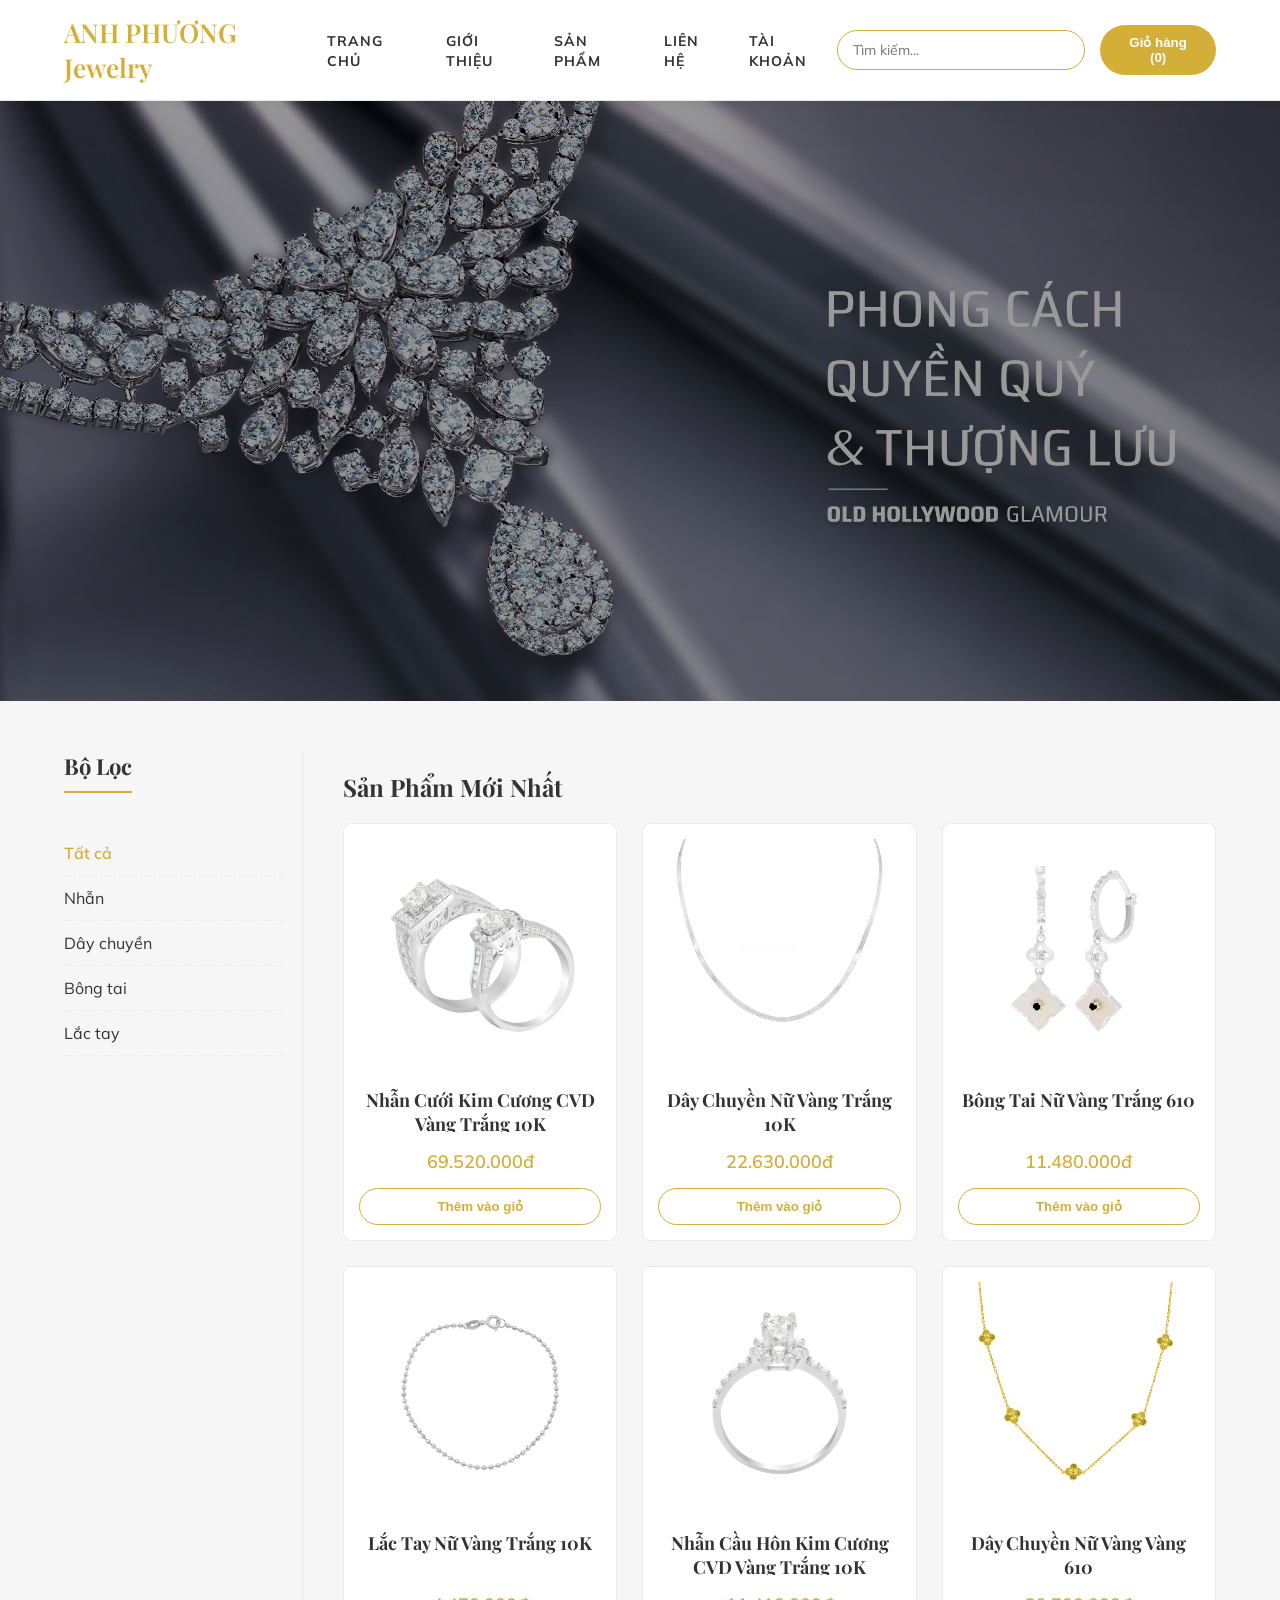
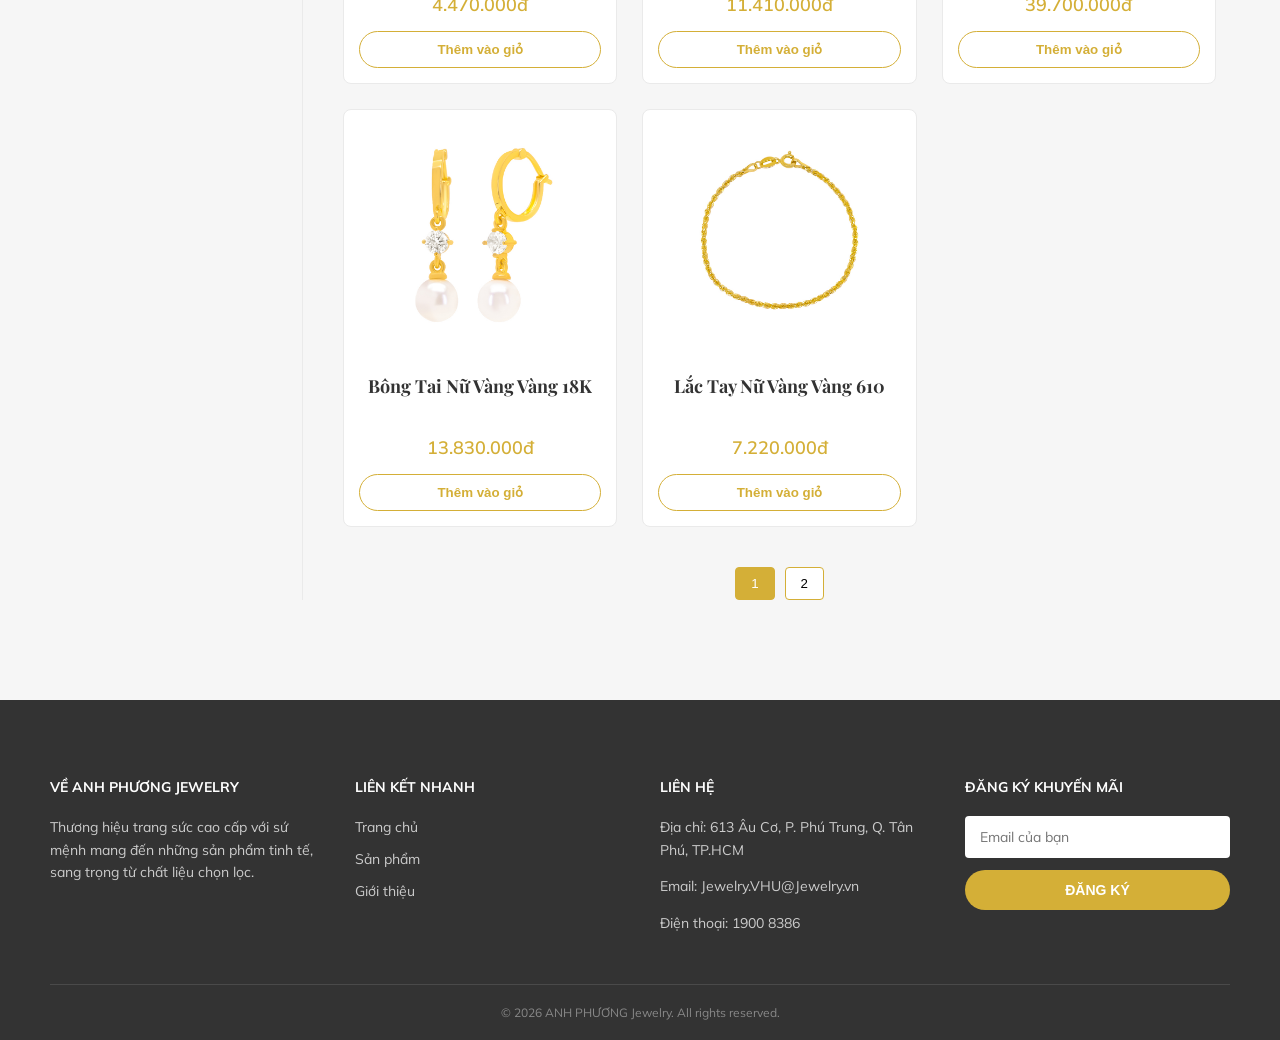
<file: index.html>
<!DOCTYPE html>
<html lang="vi">
<head>
    <meta charset="UTF-8">
    <meta name="viewport" content="width=device-width, initial-scale=1.0">
    <title> Jewelry - Trang Chủ</title>
    <link href="https://fonts.googleapis.com/css2?family=Playfair+Display:wght@400;600&family=Mulish:wght@300;400;600&display=swap" rel="stylesheet">
    <link rel="stylesheet" href="style.css">
</head>
<body>
    <nav class="navbar">
        <a href="index.html" class="logo">ANH PHƯƠNG Jewelry</a>
        <ul class="nav-links">
            <li><a href="index.html">Trang chủ</a></li>
            <li><a href="gioi-thieu.html">Giới thiệu</a></li>
            <li><a href="index.html">Sản phẩm</a></li>
            <li><a href="lien-he.html">Liên hệ</a></li>
            <li><a href="dang-nhap.html">Tài khoản</a></li>
        </ul>
        <div class="nav-actions">
            <input type="text" class="search-input" class="search-input" placeholder="Tìm kiếm...">
            <a href="gio-hang.html"><button class="cart-btn" id="cart-btn">Giỏ hàng (0)</button></a>
        </div>
    </nav>

<header class="banner-container">
    <div class="banner-slider" id="slider">
        <div class="slide" style="background-image: url('/images/banner1.png');">
            <div class="slide-content">               
            </div>
        </div>

        <div class="slide" style="background-image: url('/images/banner_Lac.png');">
            <div class="slide-content">
            </div>
        </div>

        <div class="slide" style="background-image: url('/images/banner2.png');">
            <div class="slide-content">
                <h2>Bộ Sưu Tập Mới 2026</h2>
                <p>Khám phá phong cách của bạn</p>
            </div>
        </div>
    </div>
</header>

    <main class="main-content">
        <aside class="categories">
            <h3>Bộ Lọc</h3>
            <ul id="category-list">
                <li class="active" onclick="setCategory('all', this)">Tất cả</li>
                <li onclick="setCategory('nhan', this)">Nhẫn</li>
                <li onclick="setCategory('day-chuyen', this)">Dây chuyền</li>
                <li onclick="setCategory('bong-tai', this)">Bông tai</li>
                <li onclick="setCategory('lac-tay', this)">Lắc tay</li>
            </ul>
        </aside>

        <section class="products-section">
            <h2 class="section-title">Sản Phẩm Mới Nhất</h2>
            <div class="product-container" id="product-list"></div>
            <div class="pagination" id="pagination-controls"></div>
        </section>
    </main>
    <footer class="custom-footer">
        <div class="footer-container">
            <div class="footer-grid">
                <div class="footer-col">
                    <h4>VỀ ANH PHƯƠNG Jewelry</h4>
                    <p>Thương hiệu trang sức cao cấp với sứ mệnh mang đến những sản phẩm tinh tế, sang trọng từ chất liệu chọn lọc.</p>
                </div>
                <div class="footer-col">
                    <h4>LIÊN KẾT NHANH</h4>
                    <ul>
                        <li><a href="index.html">Trang chủ</a></li>
                        <li><a href="index.html">Sản phẩm</a></li>
                        <li><a href="gioi-thieu.html">Giới thiệu</a></li>
                    </ul>
                </div>
                <div class="footer-col">
                    <h4>LIÊN HỆ</h4>
                    <p>Địa chỉ: 613 Âu Cơ, P. Phú Trung, Q. Tân Phú, TP.HCM</p>
                    <p>Email: Jewelry.VHU@Jewelry.vn</p>
                    <p>Điện thoại: 1900 8386</p>
                </div>
                <div class="footer-col">
                    <h4>ĐĂNG KÝ KHUYẾN MÃI</h4>
                    <form action="#" class="newsletter-form">
                        <input type="email" placeholder="Email của bạn" required>
                        <button type="submit">ĐĂNG KÝ</button>
                    </form>
                </div>
            </div>
            <div class="footer-bottom">
                <p>© 2026 ANH PHƯƠNG Jewelry. All rights reserved.</p>
            </div>
        </div>
    </footer>

    <script src="script.js"></script>
</body>
</html>
</file>
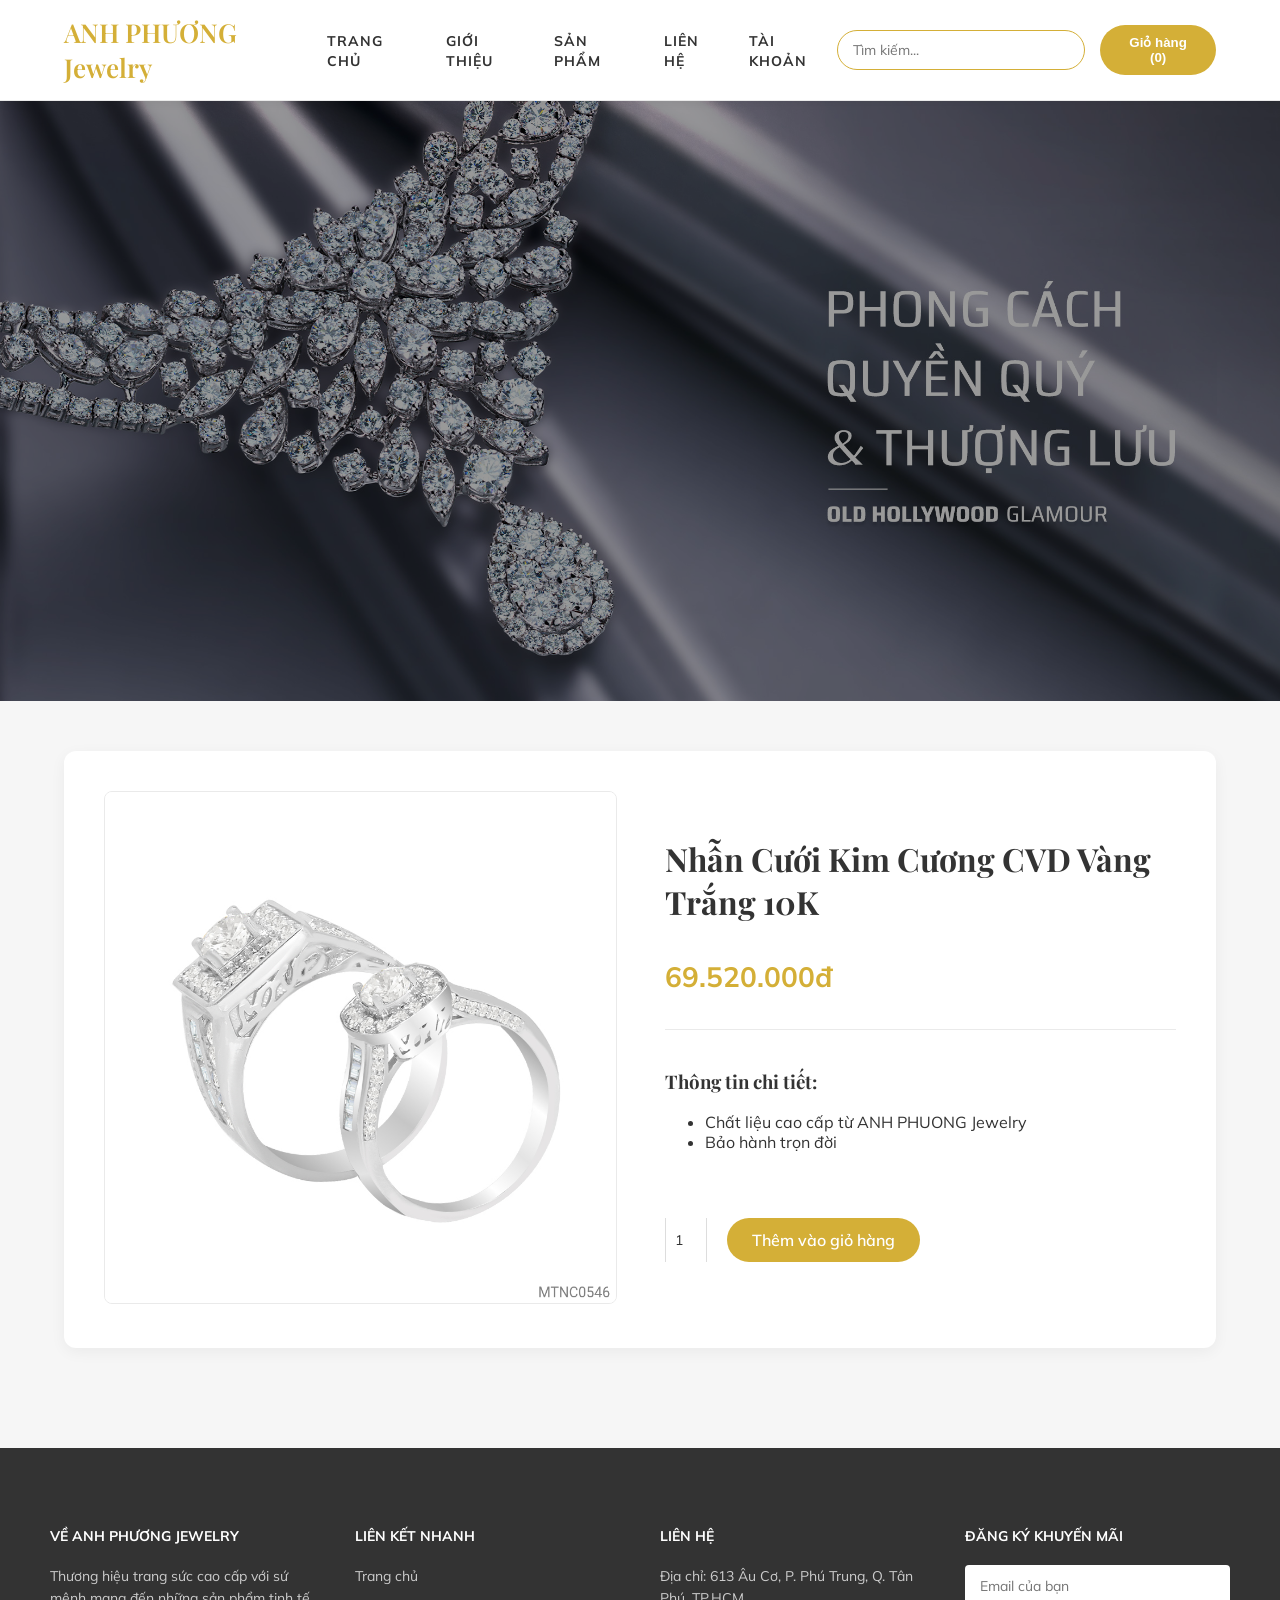
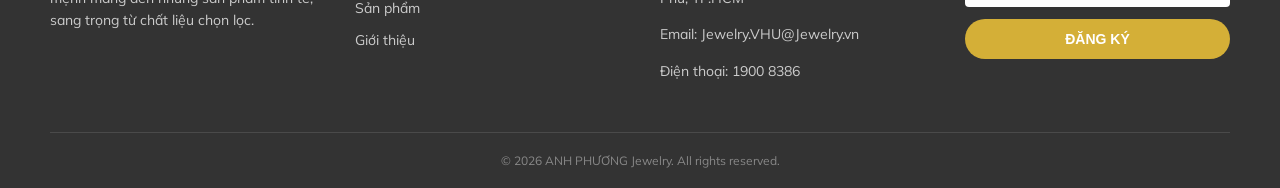
<file: chi-tiet.html>
<!DOCTYPE html>
<html lang="vi">

<head>
    <meta charset="UTF-8">
    <meta name="viewport" content="width=device-width, initial-scale=1.0">
    <title> Jewelry</title>
    <link
        href="https://fonts.googleapis.com/css2?family=Playfair+Display:wght@400;600&family=Mulish:wght@300;400;600&display=swap"
        rel="stylesheet">
    <link rel="stylesheet" href="style.css">
</head>

<body>
    <nav class="navbar">
        <a href="index.html" class="logo">ANH PHƯƠNG Jewelry</a>
        <ul class="nav-links">
            <li><a href="index.html">Trang chủ</a></li>
            <li><a href="gioi-thieu.html">Giới thiệu</a></li>
            <li><a href="index.html">Sản phẩm</a></li>
            <li><a href="lien-he.html">Liên hệ</a></li>
            <li><a href="dang-nhap.html">Tài khoản</a></li>
        </ul>
        <div class="nav-actions">
            <input type="text" class="search-input" class="search-input" placeholder="Tìm kiếm...">
            <a href="gio-hang.html"><button class="cart-btn" id="cart-btn">Giỏ hàng (0)</button></a>
        </div>
    </nav>

<header class="banner-container">
    <div class="banner-slider" id="slider">
        <div class="slide" style="background-image: url('/images/banner1.png');">
            <div class="slide-content">               
            </div>
        </div>

        <div class="slide" style="background-image: url('/images/banner_Lac.png');">
            <div class="slide-content">
            </div>
        </div>

        <div class="slide" style="background-image: url('/images/banner2.png');">
            <div class="slide-content">
                <h2>Bộ Sưu Tập Mới 2026</h2>
                <p>Khám phá phong cách của bạn</p>
            </div>
        </div>
    </div>
</header>

    <main class="main-content product-detail-page">
        <div class="product-detail-container" id="product-detail-render">
        </div>
    </main>

   <footer class="custom-footer">
        <div class="footer-container">
            <div class="footer-grid">
                <div class="footer-col">
                    <h4>VỀ ANH PHƯƠNG Jewelry</h4>
                    <p>Thương hiệu trang sức cao cấp với sứ mệnh mang đến những sản phẩm tinh tế, sang trọng từ chất liệu chọn lọc.</p>
                </div>
                <div class="footer-col">
                    <h4>LIÊN KẾT NHANH</h4>
                    <ul>
                        <li><a href="index.html">Trang chủ</a></li>
                        <li><a href="index.html">Sản phẩm</a></li>
                        <li><a href="gioi-thieu.html">Giới thiệu</a></li>
                    </ul>
                </div>
                <div class="footer-col">
                    <h4>LIÊN HỆ</h4>
                    <p>Địa chỉ: 613 Âu Cơ, P. Phú Trung, Q. Tân Phú, TP.HCM</p>
                    <p>Email: Jewelry.VHU@Jewelry.vn</p>
                    <p>Điện thoại: 1900 8386</p>
                </div>
                <div class="footer-col">
                    <h4>ĐĂNG KÝ KHUYẾN MÃI</h4>
                    <form action="#" class="newsletter-form">
                        <input type="email" placeholder="Email của bạn" required>
                        <button type="submit">ĐĂNG KÝ</button>
                    </form>
                </div>
            </div>
            <div class="footer-bottom">
                <p>© 2026 ANH PHƯƠNG Jewelry. All rights reserved.</p>
            </div>
        </div>
    </footer>

    <script src="script.js"></script>
</body>

</html>
</file>
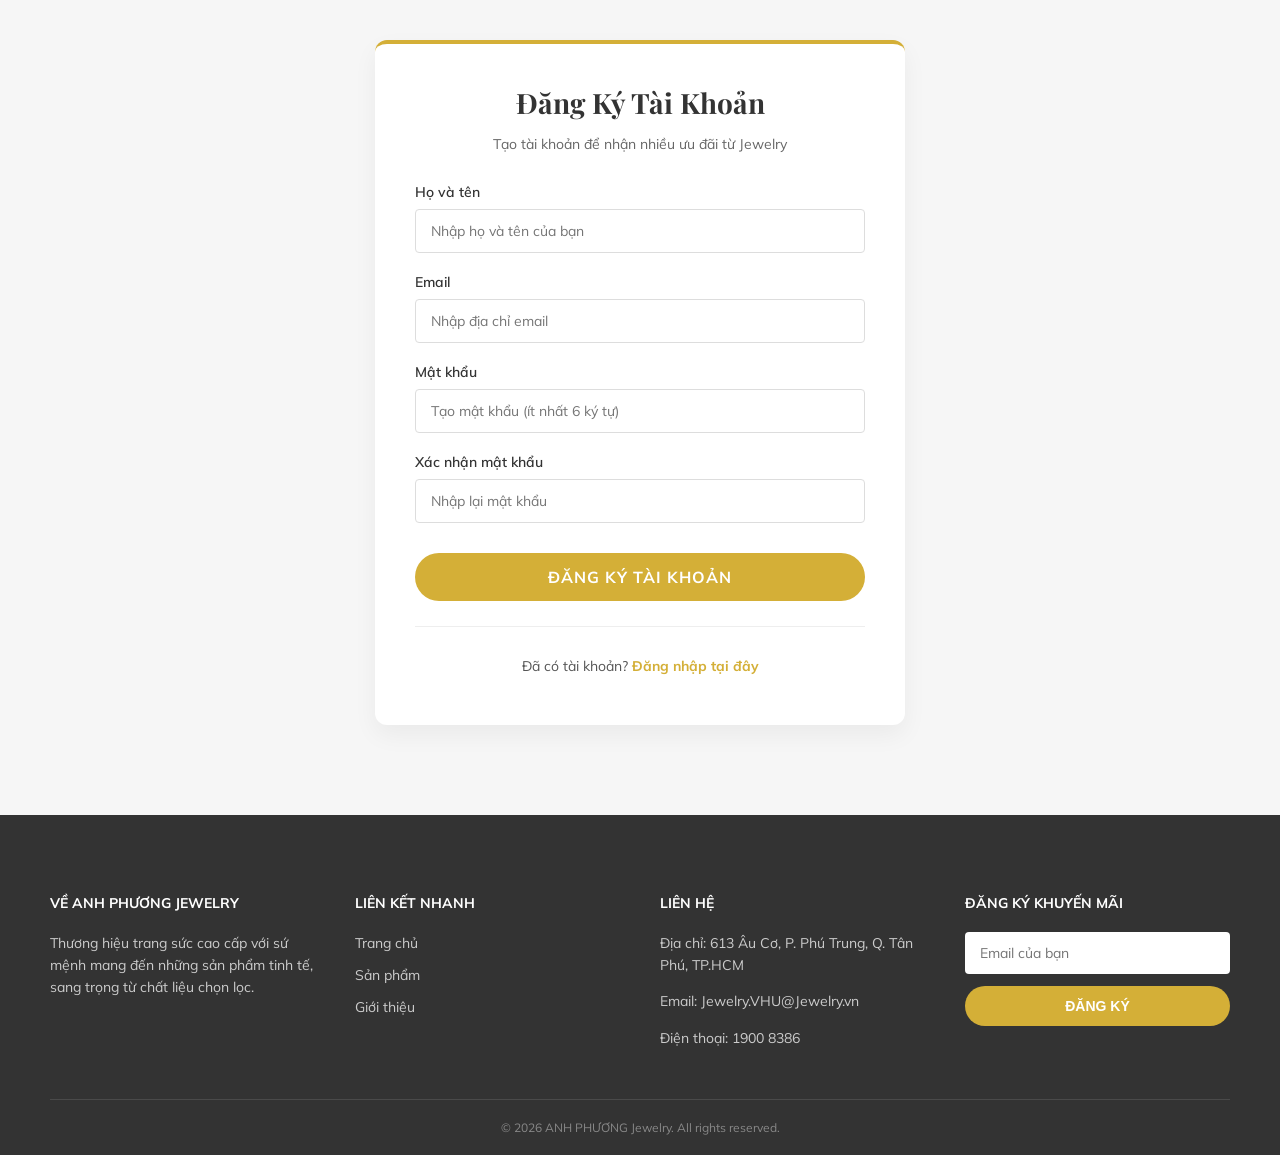
<file: dang-ky.html>
<!DOCTYPE html>
<html lang="vi">

<head>
    <meta charset="UTF-8">
    <meta name="viewport" content="width=device-width, initial-scale=1.0">
    <title>Đăng Ký - Jewelry</title>
    <link
        href="https://fonts.googleapis.com/css2?family=Playfair+Display:wght@500;700&family=Mulish:wght@300;400;600;700&display=swap"
        rel="stylesheet">
    <link rel="stylesheet" href="style.css">
</head>
<body>
    <main class="main-content auth-page">
        <div class="auth-container register-only">
            <h2>Đăng Ký Tài Khoản</h2>
            <p class="auth-subtitle">Tạo tài khoản để nhận nhiều ưu đãi từ Jewelry</p>

            <form action="index.html" class="auth-form"
                onsubmit="alert('Đăng ký thành công! Bắt đầu mua sắm thôi nào.');">
                <div class="form-group">
                    <label for="fullname">Họ và tên</label>
                    <input type="text" id="fullname" placeholder="Nhập họ và tên của bạn" required>
                </div>
                <div class="form-group">
                    <label for="reg-email">Email</label>
                    <input type="email" id="reg-email" placeholder="Nhập địa chỉ email" required>
                </div>
                <div class="form-group">
                    <label for="reg-password">Mật khẩu</label>
                    <input type="password" id="reg-password" placeholder="Tạo mật khẩu (ít nhất 6 ký tự)" required>
                </div>
                <div class="form-group">
                    <label for="confirm-password">Xác nhận mật khẩu</label>
                    <input type="password" id="confirm-password" placeholder="Nhập lại mật khẩu" required>
                </div>

                <div class="form-actions">
                    <button type="submit" class="btn register-btn">Đăng ký tài khoản</button>
                </div>
            </form>

            <div class="auth-links">
                <p>Đã có tài khoản? <a href="dang-nhap.html">Đăng nhập tại đây</a></p>
            </div>
        </div>
    </main>

    <footer class="custom-footer">
        <div class="footer-container">
            <div class="footer-grid">
                <div class="footer-col">
                    <h4>VỀ ANH PHƯƠNG Jewelry</h4>
                    <p>Thương hiệu trang sức cao cấp với sứ mệnh mang đến những sản phẩm tinh tế, sang trọng từ chất
                        liệu chọn lọc.</p>
                </div>
                <div class="footer-col">
                    <h4>LIÊN KẾT NHANH</h4>
                    <ul>
                        <li><a href="index.html">Trang chủ</a></li>
                        <li><a href="index.html">Sản phẩm</a></li>
                        <li><a href="gioi-thieu.html">Giới thiệu</a></li>
                    </ul>
                </div>
                <div class="footer-col">
                    <h4>LIÊN HỆ</h4>
                    <p>Địa chỉ: 613 Âu Cơ, P. Phú Trung, Q. Tân Phú, TP.HCM</p>
                    <p>Email: Jewelry.VHU@Jewelry.vn</p>
                    <p>Điện thoại: 1900 8386</p>
                </div>
                <div class="footer-col">
                    <h4>ĐĂNG KÝ KHUYẾN MÃI</h4>
                    <form action="#" class="newsletter-form">
                        <input type="email" placeholder="Email của bạn" required>
                        <button type="submit">ĐĂNG KÝ</button>
                    </form>
                </div>
            </div>
            <div class="footer-bottom">
                <p>© 2026 ANH PHƯƠNG Jewelry. All rights reserved.</p>
            </div>
        </div>
    </footer>

    <script src="script.js"></script>
</body>

</html>
</file>
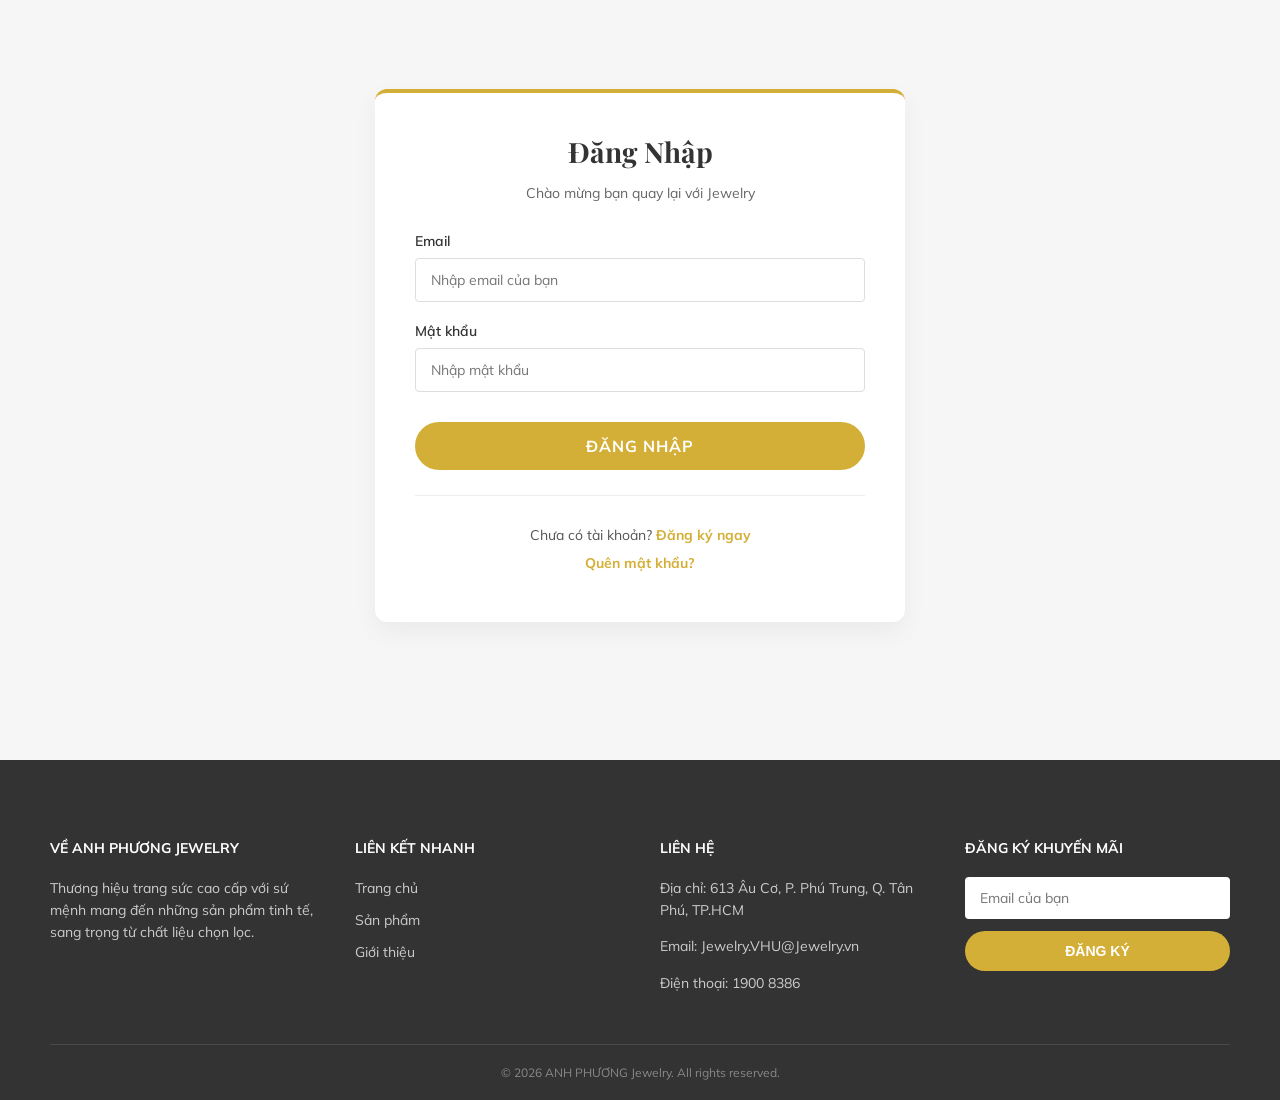
<file: dang-nhap.html>
<!DOCTYPE html>
<html lang="vi">

<head>
    <meta charset="UTF-8">
    <meta name="viewport" content="width=device-width, initial-scale=1.0">
    <title>Đăng Nhập - VHU Jewelry</title>
    <link
        href="https://fonts.googleapis.com/css2?family=Playfair+Display:wght@500;700&family=Mulish:wght@300;400;600;700&display=swap"
        rel="stylesheet">
    <link rel="stylesheet" href="style.css">
</head>

<body>

    <main class="main-content auth-page">
        <div class="auth-container login-only">
            <h2>Đăng Nhập</h2>
            <p class="auth-subtitle">Chào mừng bạn quay lại với Jewelry</p>

            <form action="index.html" class="auth-form"
                onsubmit="alert('Đăng nhập thành công! Chào mừng bạn trở lại.');">
                <div class="form-group">
                    <label for="email">Email</label>
                    <input type="email" id="email" placeholder="Nhập email của bạn" required>
                </div>
                <div class="form-group">
                    <label for="password">Mật khẩu</label>
                    <input type="password" id="password" placeholder="Nhập mật khẩu" required>
                </div>

                <div class="form-actions">
                    <button type="submit" class="btn login-btn">Đăng nhập</button>
                </div>
            </form>

            <div class="auth-links">
                <p>Chưa có tài khoản? <a href="dang-ky.html">Đăng ký ngay</a></p>
                <p><a href="#" class="forgot-pw">Quên mật khẩu?</a></p>
            </div>
        </div>
    </main>

    <footer class="custom-footer">
        <div class="footer-container">
            <div class="footer-grid">
                <div class="footer-col">
                    <h4>VỀ ANH PHƯƠNG Jewelry</h4>
                    <p>Thương hiệu trang sức cao cấp với sứ mệnh mang đến những sản phẩm tinh tế, sang trọng từ chất
                        liệu chọn lọc.</p>
                </div>
                <div class="footer-col">
                    <h4>LIÊN KẾT NHANH</h4>
                    <ul>
                        <li><a href="index.html">Trang chủ</a></li>
                        <li><a href="index.html">Sản phẩm</a></li>
                        <li><a href="gioi-thieu.html">Giới thiệu</a></li>
                    </ul>
                </div>
                <div class="footer-col">
                    <h4>LIÊN HỆ</h4>
                    <p>Địa chỉ: 613 Âu Cơ, P. Phú Trung, Q. Tân Phú, TP.HCM</p>
                    <p>Email: Jewelry.VHU@Jewelry.vn</p>
                    <p>Điện thoại: 1900 8386</p>
                </div>
                <div class="footer-col">
                    <h4>ĐĂNG KÝ KHUYẾN MÃI</h4>
                    <form action="#" class="newsletter-form">
                        <input type="email" placeholder="Email của bạn" required>
                        <button type="submit">ĐĂNG KÝ</button>
                    </form>
                </div>
            </div>
            <div class="footer-bottom">
                <p>© 2026 ANH PHƯƠNG Jewelry. All rights reserved.</p>
            </div>
        </div>
    </footer>
    <script src="script.js"></script>
</body>

</html>
</file>
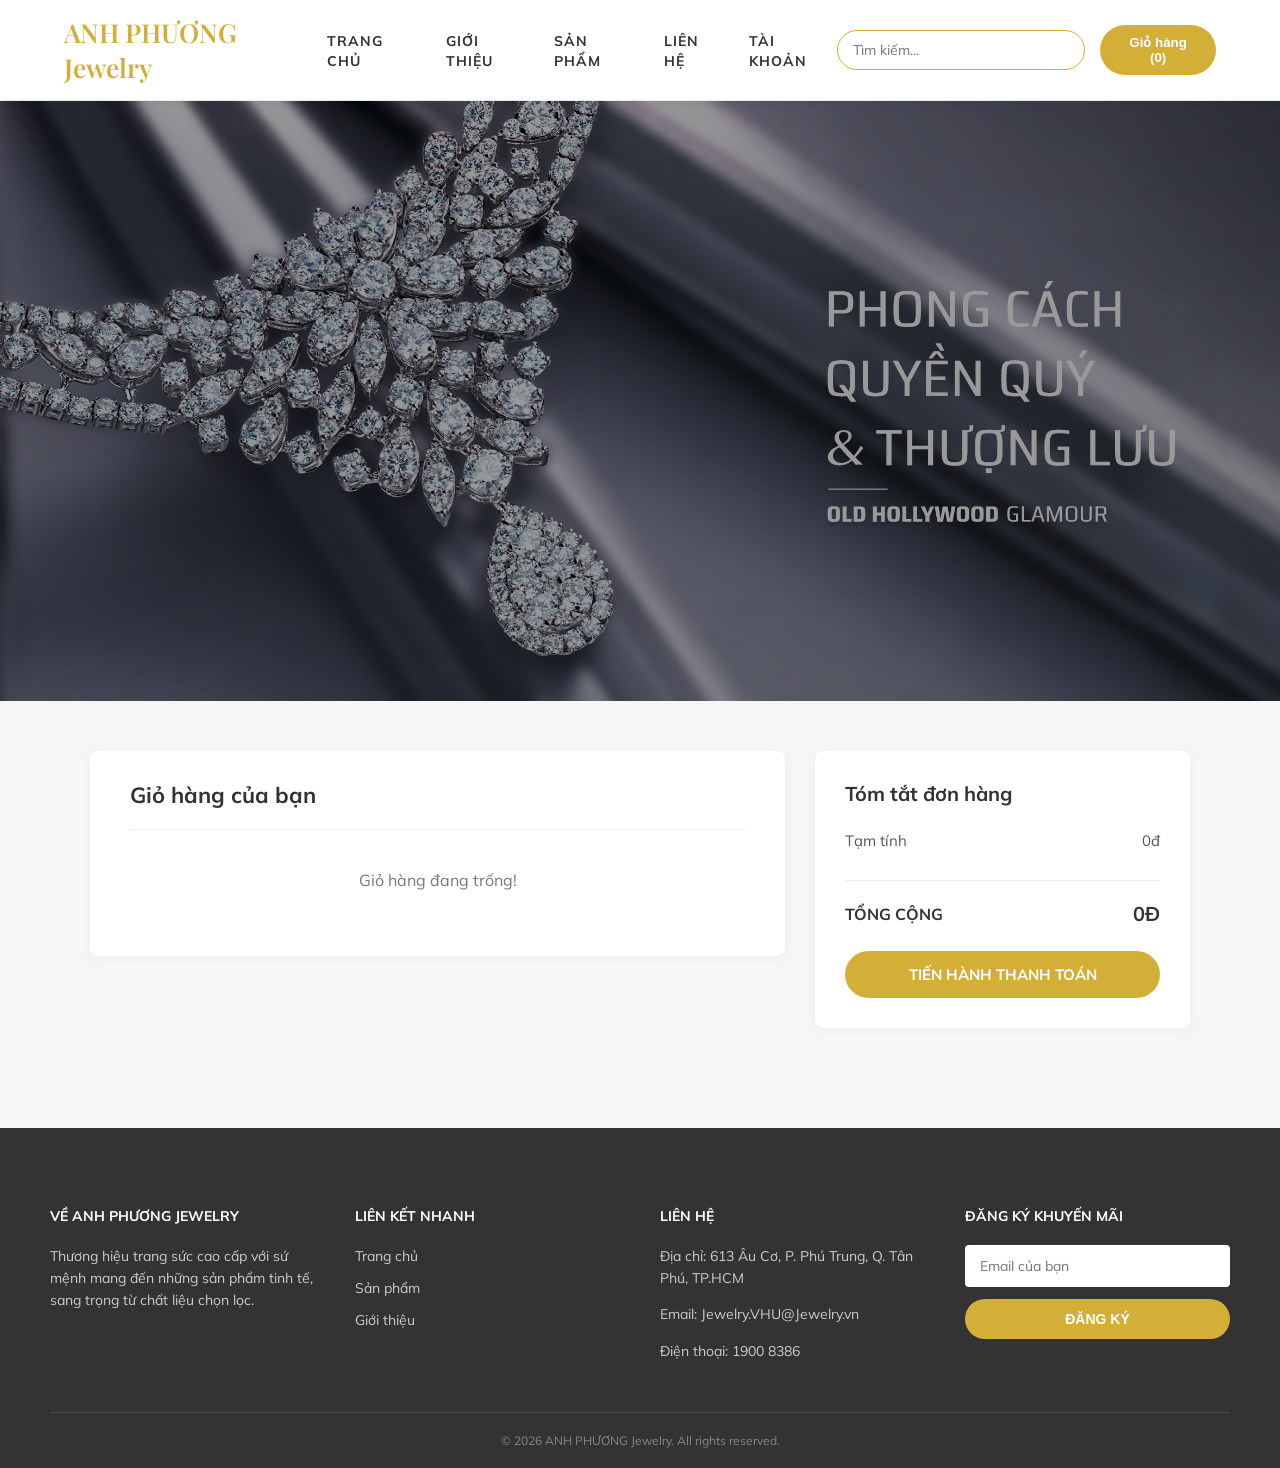
<file: gio-hang.html>
<!DOCTYPE html>
<html lang="vi">

<head>
    <meta charset="UTF-8">
    <meta name="viewport" content="width=device-width, initial-scale=1.0">
    <title> Jewelry</title>
    <link
        href="https://fonts.googleapis.com/css2?family=Playfair+Display:wght@400;600&family=Mulish:wght@300;400;600&display=swap"
        rel="stylesheet">
    <link rel="stylesheet" href="style.css">
</head>

<body>
    <nav class="navbar">
        <a href="index.html" class="logo">ANH PHƯƠNG Jewelry</a>
        <ul class="nav-links">
            <li><a href="index.html">Trang chủ</a></li>
            <li><a href="gioi-thieu.html">Giới thiệu</a></li>
            <li><a href="index.html">Sản phẩm</a></li>
            <li><a href="lien-he.html">Liên hệ</a></li>
            <li><a href="dang-nhap.html">Tài khoản</a></li>
        </ul>
        <div class="nav-actions">
            <input type="text" class="search-input" class="search-input" placeholder="Tìm kiếm...">
            <a href="gio-hang.html"><button class="cart-btn" id="cart-btn">Giỏ hàng (0)</button></a>
        </div>
    </nav>
    <header class="banner-container">
        <div class="banner-slider" id="slider">
            <div class="slide" style="background-image: url('/images/banner1.png');">
                <div class="slide-content">
                </div>
            </div>

            <div class="slide" style="background-image: url('/images/banner_Lac.png');">
                <div class="slide-content">
                </div>
            </div>

            <div class="slide" style="background-image: url('/images/banner2.png');">
                <div class="slide-content">
                    <h2>Bộ Sưu Tập Mới 2026</h2>
                    <p>Khám phá phong cách của bạn</p>
                </div>
            </div>
        </div>
    </header>

    <main class="main-content cart-page">
        <div class="cart-layout">
            <div class="cart-items-section">
                <h2>Giỏ hàng của bạn</h2>
                <div id="cart-items-container">
                </div>
            </div>

            <div class="cart-summary-box">
                <h3>Tóm tắt đơn hàng</h3>
                <div class="summary-line">
                    <span>Tạm tính</span>
                    <span id="cart-subtotal">0đ</span>
                </div>
                <div class="final-total">
                    <span>Tổng cộng</span>
                    <span id="cart-total">0đ</span>
                </div>
                <a href="thanh-toan.html"><button class="btn buy-now-btn">Tiến Hành Thanh Toán</button></a>
            </div>
        </div>
    </main>

    <footer class="custom-footer">
        <div class="footer-container">
            <div class="footer-grid">
                <div class="footer-col">
                    <h4>VỀ ANH PHƯƠNG Jewelry</h4>
                    <p>Thương hiệu trang sức cao cấp với sứ mệnh mang đến những sản phẩm tinh tế, sang trọng từ chất
                        liệu chọn lọc.</p>
                </div>
                <div class="footer-col">
                    <h4>LIÊN KẾT NHANH</h4>
                    <ul>
                        <li><a href="index.html">Trang chủ</a></li>
                        <li><a href="index.html">Sản phẩm</a></li>
                        <li><a href="gioi-thieu.html">Giới thiệu</a></li>
                    </ul>
                </div>
                <div class="footer-col">
                    <h4>LIÊN HỆ</h4>
                    <p>Địa chỉ: 613 Âu Cơ, P. Phú Trung, Q. Tân Phú, TP.HCM</p>
                    <p>Email: Jewelry.VHU@Jewelry.vn</p>
                    <p>Điện thoại: 1900 8386</p>
                </div>
                <div class="footer-col">
                    <h4>ĐĂNG KÝ KHUYẾN MÃI</h4>
                    <form action="#" class="newsletter-form">
                        <input type="email" placeholder="Email của bạn" required>
                        <button type="submit">ĐĂNG KÝ</button>
                    </form>
                </div>
            </div>
            <div class="footer-bottom">
                <p>© 2026 ANH PHƯƠNG Jewelry. All rights reserved.</p>
            </div>
        </div>
    </footer>

    <script src="script.js"></script>
</body>

</html>
</file>
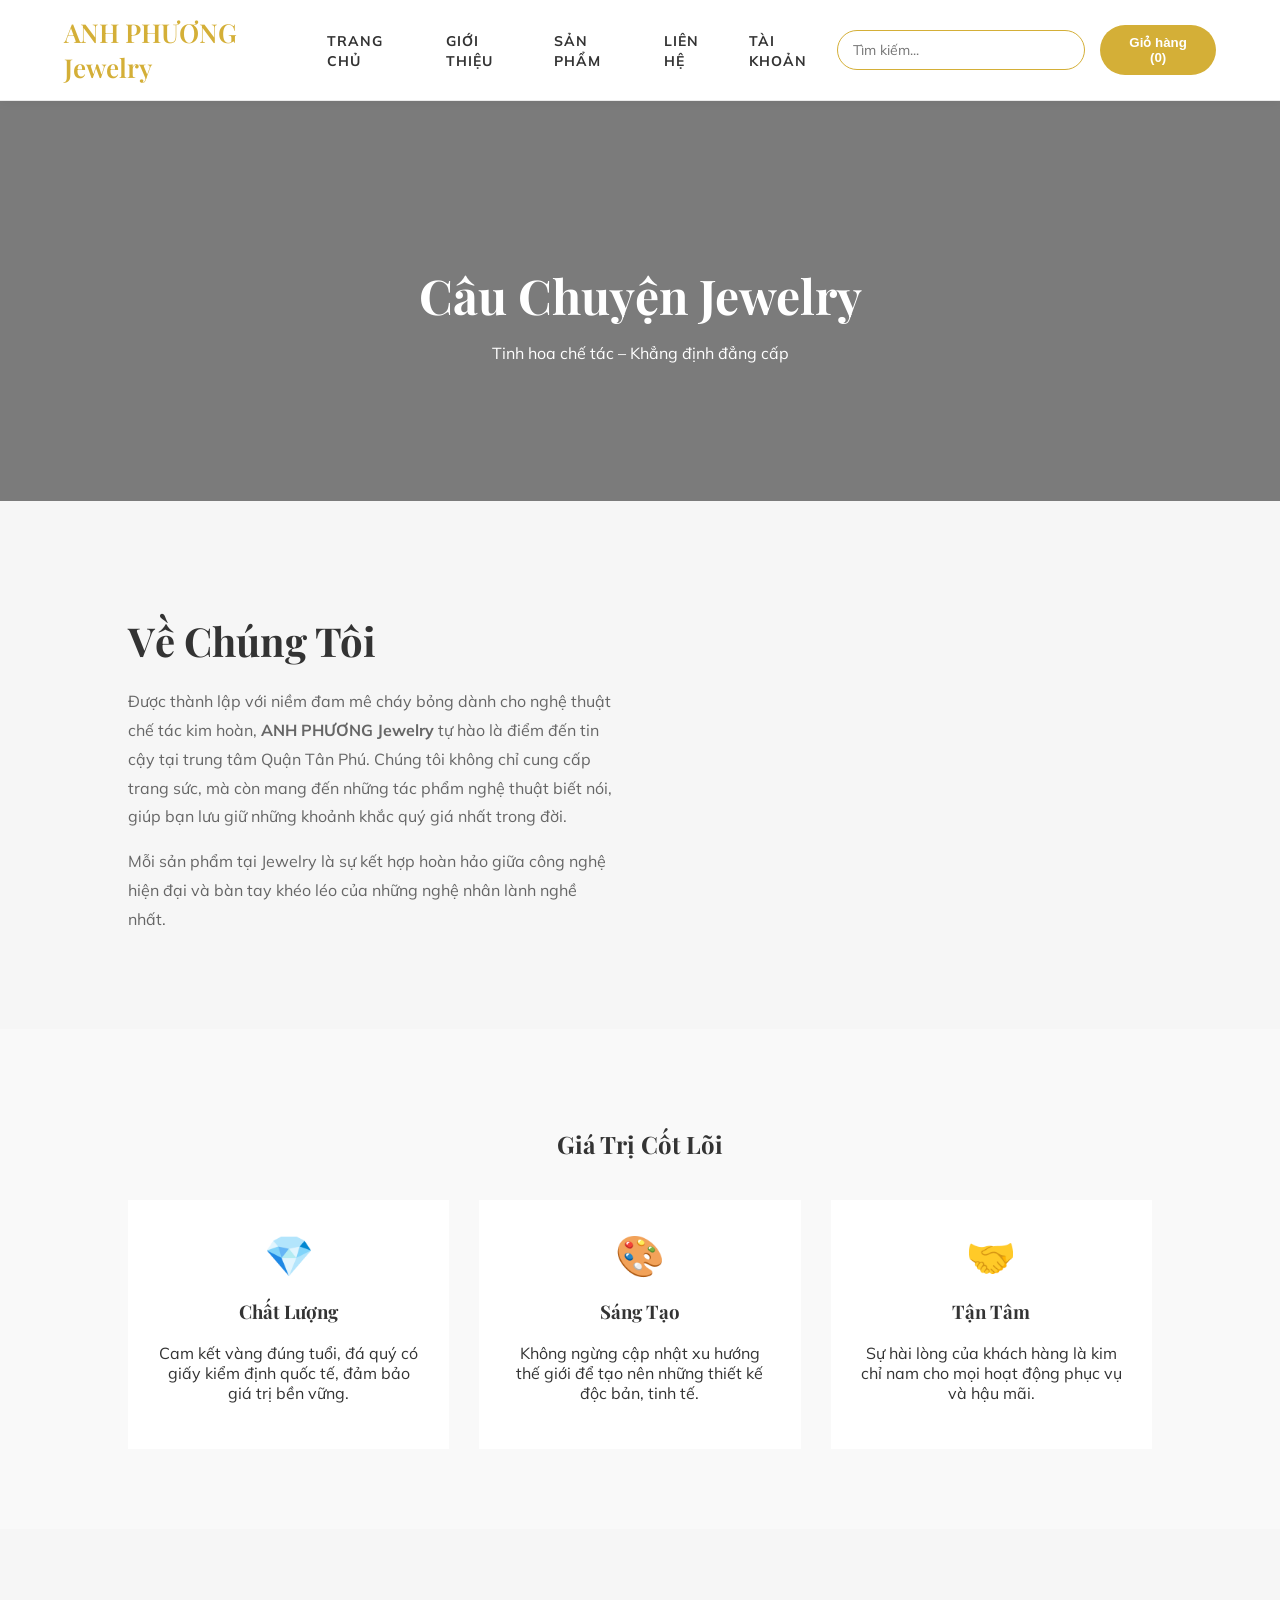
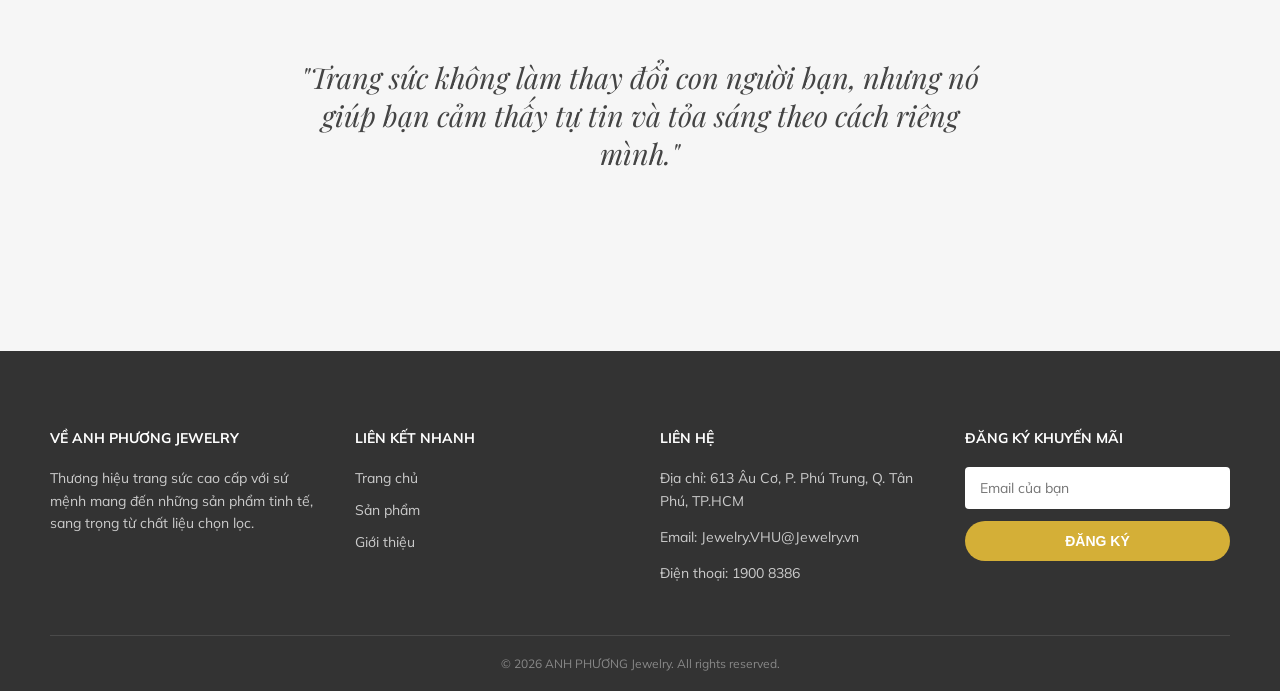
<file: gioi-thieu.html>
<!DOCTYPE html>
<html lang="vi">

<head>
    <meta charset="UTF-8">
    <meta name="viewport" content="width=device-width, initial-scale=1.0">
    <title> Jewelry</title>
    <link
        href="https://fonts.googleapis.com/css2?family=Playfair+Display:wght@400;600&family=Mulish:wght@300;400;600&display=swap"
        rel="stylesheet">
    <link rel="stylesheet" href="style.css">
</head>

<body>
    <nav class="navbar">
        <a href="index.html" class="logo">ANH PHƯƠNG Jewelry</a>
        <ul class="nav-links">
            <li><a href="index.html">Trang chủ</a></li>
            <li><a href="gioi-thieu.html">Giới thiệu</a></li>
            <li><a href="index.html">Sản phẩm</a></li>
            <li><a href="lien-he.html">Liên hệ</a></li>
            <li><a href="dang-nhap.html">Tài khoản</a></li>
        </ul>
        <div class="nav-actions">
            <input type="text" class="search-input" class="search-input" placeholder="Tìm kiếm...">
            <a href="gio-hang.html"><button class="cart-btn" id="cart-btn">Giỏ hàng (0)</button></a>
        </div>
    </nav>

    <main class="about-container">
        <section class="about-hero">
            <div class="hero-overlay">
                <h1>Câu Chuyện Jewelry</h1>
                <p>Tinh hoa chế tác – Khẳng định đẳng cấp</p>
            </div>
        </section>

        <section class="about-intro">
            <div class="container">
                <div class="intro-grid">
                    <div class="intro-text">
                        <h2>Về Chúng Tôi</h2>
                        <p>Được thành lập với niềm đam mê cháy bỏng dành cho nghệ thuật chế tác kim hoàn, <strong>ANH PHƯƠNG
                                Jewelry</strong> tự hào là điểm đến tin cậy tại trung tâm Quận Tân Phú. Chúng tôi không
                            chỉ cung cấp trang sức, mà còn mang đến những tác phẩm nghệ thuật biết nói, giúp bạn lưu giữ
                            những khoảnh khắc quý giá nhất trong đời.</p>
                        <p>Mỗi sản phẩm tại Jewelry là sự kết hợp hoàn hảo giữa công nghệ hiện đại và bàn tay khéo léo
                            của những nghệ nhân lành nghề nhất.</p>
                    </div>
                </div>
            </div>
        </section>

        <section class="core-values">
            <div class="container">
                <h2 class="section-title">Giá Trị Cốt Lõi</h2>
                <div class="values-grid">
                    <div class="value-item">
                        <div class="icon">💎</div>
                        <h3>Chất Lượng</h3>
                        <p>Cam kết vàng đúng tuổi, đá quý có giấy kiểm định quốc tế, đảm bảo giá trị bền vững.</p>
                    </div>
                    <div class="value-item">
                        <div class="icon">🎨</div>
                        <h3>Sáng Tạo</h3>
                        <p>Không ngừng cập nhật xu hướng thế giới để tạo nên những thiết kế độc bản, tinh tế.</p>
                    </div>
                    <div class="value-item">
                        <div class="icon">🤝</div>
                        <h3>Tận Tâm</h3>
                        <p>Sự hài lòng của khách hàng là kim chỉ nam cho mọi hoạt động phục vụ và hậu mãi.</p>
                    </div>
                </div>
            </div>
        </section>

        <section class="about-quote">
            <div class="container">
                <blockquote>
                    "Trang sức không làm thay đổi con người bạn, nhưng nó giúp bạn cảm thấy tự tin và tỏa sáng theo cách
                    riêng mình."
                </blockquote>
            </div>
        </section>
    </main>

    <footer class="custom-footer">
        <div class="footer-container">
            <div class="footer-grid">
                <div class="footer-col">
                    <h4>VỀ ANH PHƯƠNG Jewelry</h4>
                    <p>Thương hiệu trang sức cao cấp với sứ mệnh mang đến những sản phẩm tinh tế, sang trọng từ chất
                        liệu chọn lọc.</p>
                </div>
                <div class="footer-col">
                    <h4>LIÊN KẾT NHANH</h4>
                    <ul>
                        <li><a href="index.html">Trang chủ</a></li>
                        <li><a href="index.html">Sản phẩm</a></li>
                        <li><a href="gioi-thieu.html">Giới thiệu</a></li>
                    </ul>
                </div>
                <div class="footer-col">
                    <h4>LIÊN HỆ</h4>
                    <p>Địa chỉ: 613 Âu Cơ, P. Phú Trung, Q. Tân Phú, TP.HCM</p>
                    <p>Email: Jewelry.VHU@Jewelry.vn</p>
                    <p>Điện thoại: 1900 8386</p>
                </div>
                <div class="footer-col">
                    <h4>ĐĂNG KÝ KHUYẾN MÃI</h4>
                    <form action="#" class="newsletter-form">
                        <input type="email" placeholder="Email của bạn" required>
                        <button type="submit">ĐĂNG KÝ</button>
                    </form>
                </div>
            </div>
            <div class="footer-bottom">
                <p>© 2026 ANH PHƯƠNG Jewelry. All rights reserved.</p>
            </div>
        </div>
    </footer>

    <script src="script.js"></script>
</body>

</html>
</file>
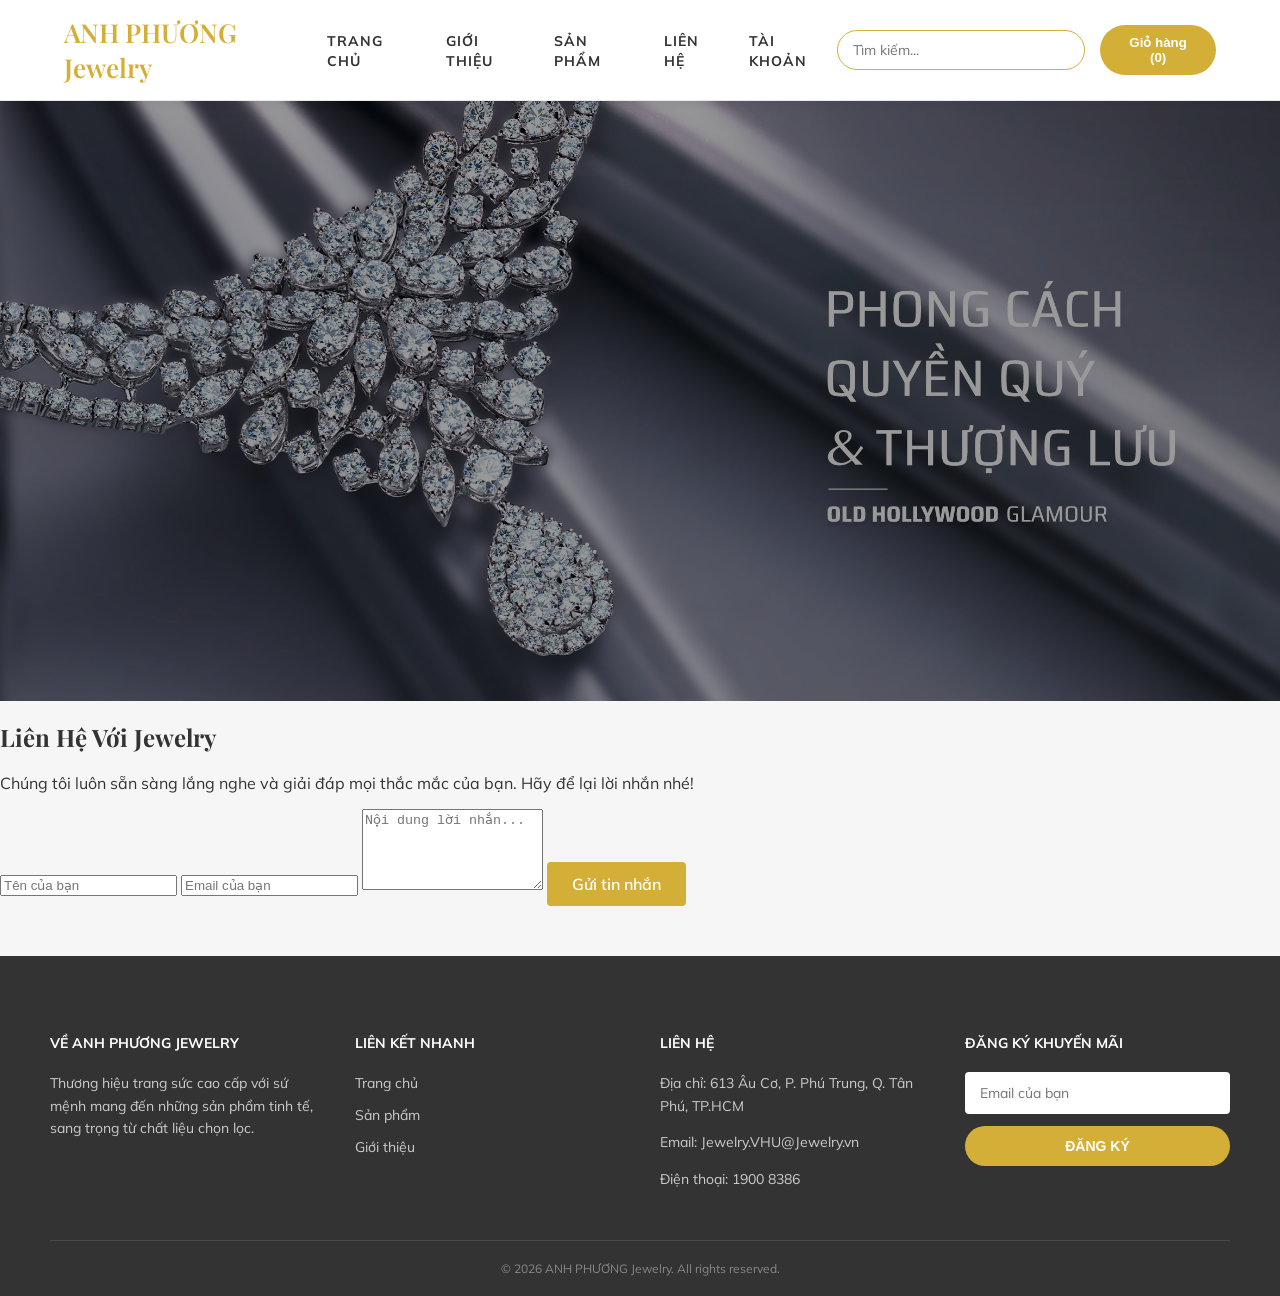
<file: lien-he.html>
<!DOCTYPE html>
<html lang="vi">

<head>
    <meta charset="UTF-8">
    <meta name="viewport" content="width=device-width, initial-scale=1.0">
    <title> Jewelry</title>
    <link
        href="https://fonts.googleapis.com/css2?family=Playfair+Display:wght@400;600&family=Mulish:wght@300;400;600&display=swap"
        rel="stylesheet">
    <link rel="stylesheet" href="style.css">
</head>

<body>
    <nav class="navbar">
        <a href="index.html" class="logo">ANH PHƯƠNG Jewelry</a>
        <ul class="nav-links">
            <li><a href="index.html">Trang chủ</a></li>
            <li><a href="gioi-thieu.html">Giới thiệu</a></li>
            <li><a href="index.html">Sản phẩm</a></li>
            <li><a href="lien-he.html">Liên hệ</a></li>
            <li><a href="dang-nhap.html">Tài khoản</a></li>
        </ul>
        <div class="nav-actions">
            <input type="text" class="search-input" class="search-input" placeholder="Tìm kiếm...">
            <a href="gio-hang.html"><button class="cart-btn" id="cart-btn">Giỏ hàng (0)</button></a>
        </div>
    </nav>

    <header class="banner-container">
        <div class="banner-slider" id="slider">
            <div class="slide" style="background-image: url('/images/banner1.png');">
                <div class="slide-content">
                </div>
            </div>

            <div class="slide" style="background-image: url('/images/banner_Lac.png');">
                <div class="slide-content">
                </div>
            </div>

            <div class="slide" style="background-image: url('/images/banner2.png');">
                <div class="slide-content">
                    <h2>Bộ Sưu Tập Mới 2026</h2>
                    <p>Khám phá phong cách của bạn</p>
                </div>
            </div>
        </div>
    </header>

    <main class="contact-page">
        <h2>Liên Hệ Với Jewelry</h2>
        <p>Chúng tôi luôn sẵn sàng lắng nghe và giải đáp mọi thắc mắc của bạn. Hãy để lại lời nhắn nhé!</p>

        <form class="contact-form"
            onsubmit="event.preventDefault(); alert('Cảm ơn bạn đã liên hệ. LuxxMel sẽ phản hồi sớm nhất!');">
            <input type="text" placeholder="Tên của bạn" required>
            <input type="email" placeholder="Email của bạn" required>
            <textarea rows="5" placeholder="Nội dung lời nhắn..." required></textarea>
            <button type="submit" class="btn">Gửi tin nhắn</button>
        </form>
    </main>

    <footer class="custom-footer">
        <div class="footer-container">
            <div class="footer-grid">
                <div class="footer-col">
                    <h4>VỀ ANH PHƯƠNG Jewelry</h4>
                    <p>Thương hiệu trang sức cao cấp với sứ mệnh mang đến những sản phẩm tinh tế, sang trọng từ chất
                        liệu chọn lọc.</p>
                </div>
                <div class="footer-col">
                    <h4>LIÊN KẾT NHANH</h4>
                    <ul>
                        <li><a href="index.html">Trang chủ</a></li>
                        <li><a href="index.html">Sản phẩm</a></li>
                        <li><a href="gioi-thieu.html">Giới thiệu</a></li>
                    </ul>
                </div>
                <div class="footer-col">
                    <h4>LIÊN HỆ</h4>
                    <p>Địa chỉ: 613 Âu Cơ, P. Phú Trung, Q. Tân Phú, TP.HCM</p>
                    <p>Email: Jewelry.VHU@Jewelry.vn</p>
                    <p>Điện thoại: 1900 8386</p>
                </div>
                <div class="footer-col">
                    <h4>ĐĂNG KÝ KHUYẾN MÃI</h4>
                    <form action="#" class="newsletter-form">
                        <input type="email" placeholder="Email của bạn" required>
                        <button type="submit">ĐĂNG KÝ</button>
                    </form>
                </div>
            </div>
            <div class="footer-bottom">
                <p>© 2026 ANH PHƯƠNG Jewelry. All rights reserved.</p>
            </div>
        </div>
    </footer>

    <script src="script.js"></script>
</body>

</html>
</file>
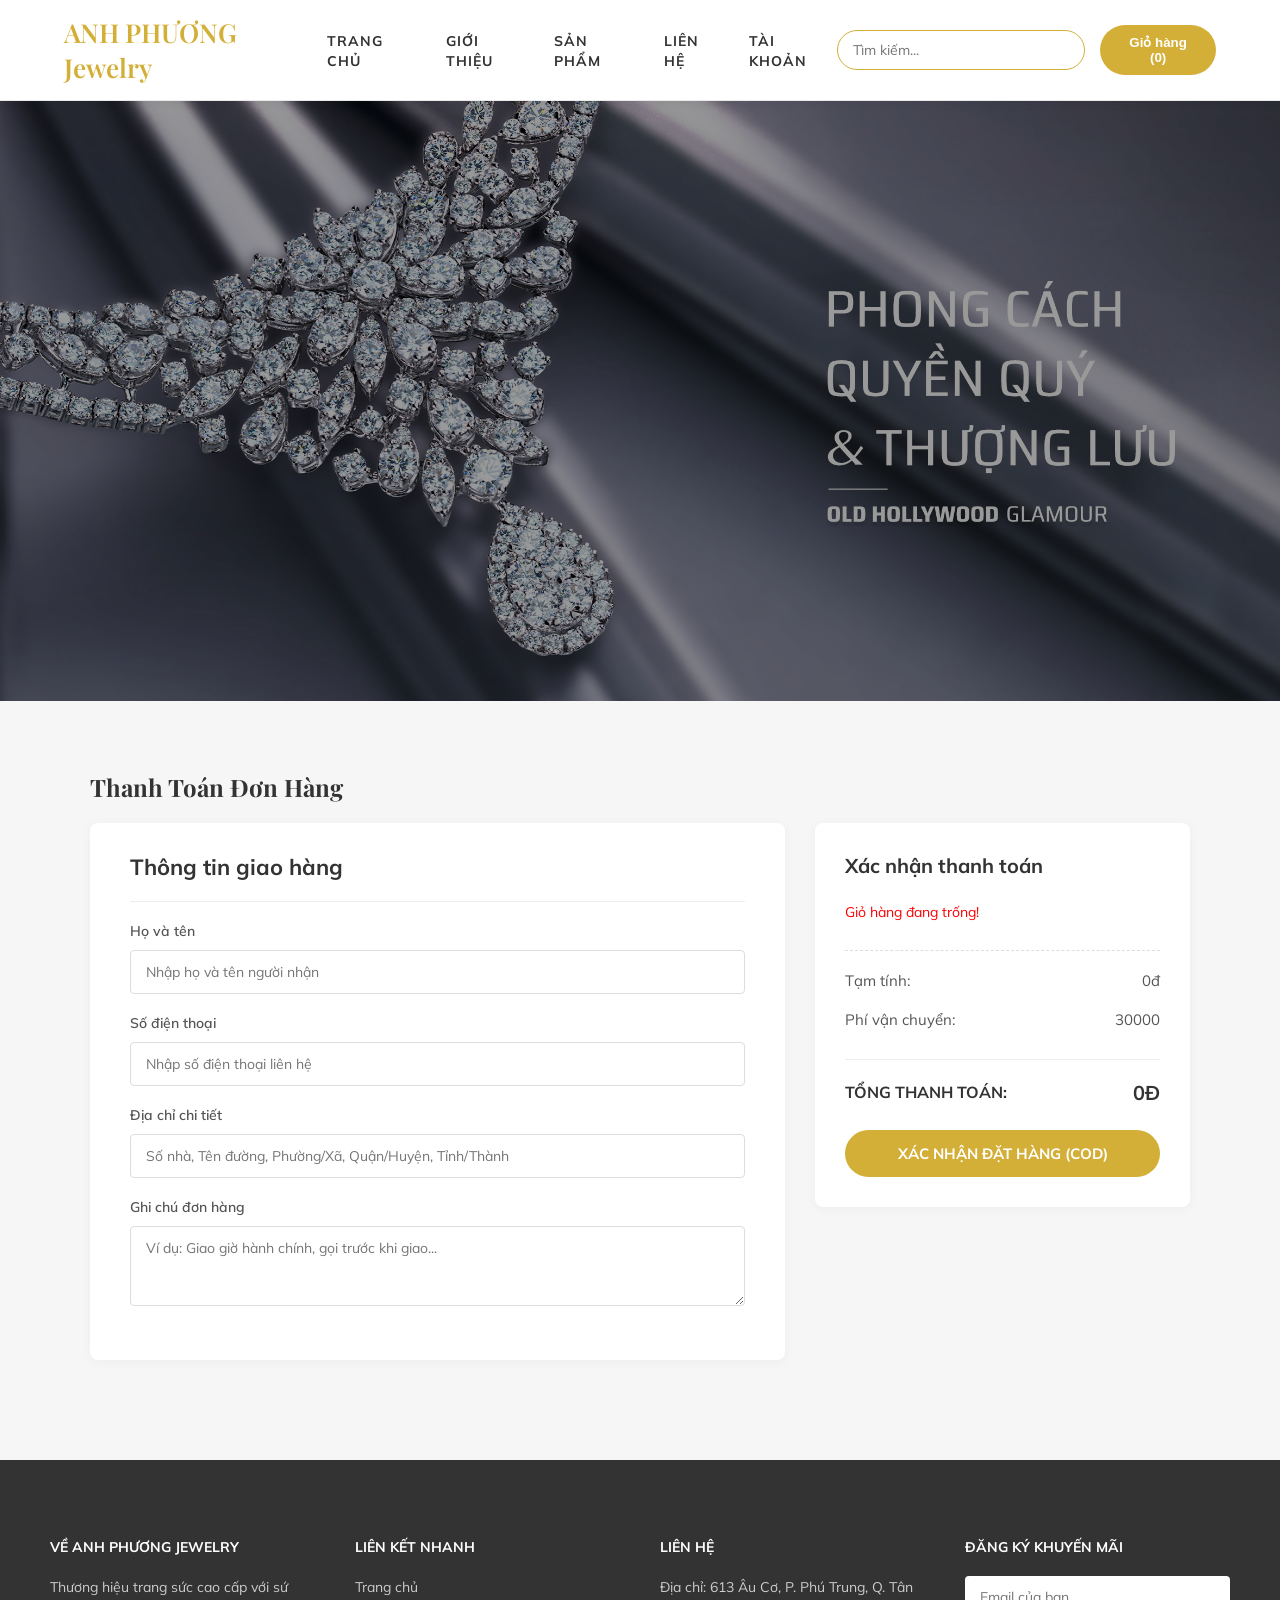
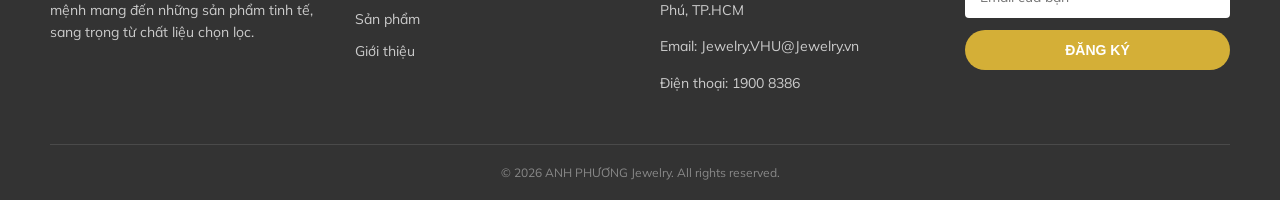
<file: thanh-toan.html>
<!DOCTYPE html>
<html lang="vi">

<head>
    <meta charset="UTF-8">
    <meta name="viewport" content="width=device-width, initial-scale=1.0">
    <title> Jewelry</title>
    <link
        href="https://fonts.googleapis.com/css2?family=Playfair+Display:wght@400;600&family=Mulish:wght@300;400;600&display=swap"
        rel="stylesheet">
    <link rel="stylesheet" href="style.css">
</head>

<body>
    <nav class="navbar">
        <a href="index.html" class="logo">ANH PHƯƠNG Jewelry</a>
        <ul class="nav-links">
            <li><a href="index.html">Trang chủ</a></li>
            <li><a href="gioi-thieu.html">Giới thiệu</a></li>
            <li><a href="index.html">Sản phẩm</a></li>
            <li><a href="lien-he.html">Liên hệ</a></li>
            <li><a href="dang-nhap.html">Tài khoản</a></li>
        </ul>
        <div class="nav-actions">
            <input type="text" class="search-input" class="search-input" placeholder="Tìm kiếm...">
            <a href="gio-hang.html"><button class="cart-btn" id="cart-btn">Giỏ hàng (0)</button></a>
        </div>
    </nav>

    <header class="banner-container">
        <div class="banner-slider" id="slider">
            <div class="slide" style="background-image: url('/images/banner1.png');">
                <div class="slide-content">
                </div>
            </div>

            <div class="slide" style="background-image: url('/images/banner_Lac.png');">
                <div class="slide-content">
                </div>
            </div>

            <div class="slide" style="background-image: url('/images/banner2.png');">
                <div class="slide-content">
                    <h2>Bộ Sưu Tập Mới 2026</h2>
                    <p>Khám phá phong cách của bạn</p>
                </div>
            </div>
        </div>
    </header>

    <main class="main-content checkout-page">
        <div class="checkout-container">
            <h2>Thanh Toán Đơn Hàng</h2>
            <div class="checkout-layout">

                <div class="checkout-form-section">
                    <form class="checkout-form" id="checkout-form">
                        <h3>Thông tin giao hàng</h3>
                        <div class="form-group">
                            <label>Họ và tên</label>
                            <input type="text" placeholder="Nhập họ và tên người nhận" required>
                        </div>
                        <div class="form-group">
                            <label>Số điện thoại</label>
                            <input type="tel" placeholder="Nhập số điện thoại liên hệ" required>
                        </div>
                        <div class="form-group">
                            <label>Địa chỉ chi tiết</label>
                            <input type="text" placeholder="Số nhà, Tên đường, Phường/Xã, Quận/Huyện, Tỉnh/Thành"
                                required>
                        </div>
                        <div class="form-group">
                            <label>Ghi chú đơn hàng</label>
                            <textarea rows="3"
                                placeholder="Ví dụ: Giao giờ hành chính, gọi trước khi giao..."></textarea>
                        </div>
                    </form>
                </div>

                <div class="order-summary-section">
                    <h3>Xác nhận thanh toán</h3>

                    <div id="checkout-items"
                        style="margin-bottom: 20px; border-bottom: 1px dashed #ddd; padding-bottom: 15px;">
                        <p style="color: #666; font-size: 14px;">(Sản phẩm trong giỏ hàng sẽ hiển thị ở đây)</p>
                    </div>

                    <div class="price-breakdown">
                        <div class="breakdown-line">
                            <span>Tạm tính:</span>
                            <span id="checkout-subtotal">0đ</span>
                        </div>
                        <div class="breakdown-line">
                            <span>Phí vận chuyển:</span>
                            <span>30000</span>
                        </div>
                    </div>

                    <div class="final-total">
                        <span>Tổng thanh toán:</span>
                        <span id="checkout-total"></span>
                    </div>

                    <button type="button" class="btn pay-btn" onclick="processCheckout()">Xác nhận đặt hàng
                        (COD)</button>
                </div>
            </div>
        </div>
    </main>

    <footer class="custom-footer">
        <div class="footer-container">
            <div class="footer-grid">
                <div class="footer-col">
                    <h4>VỀ ANH PHƯƠNG Jewelry</h4>
                    <p>Thương hiệu trang sức cao cấp với sứ mệnh mang đến những sản phẩm tinh tế, sang trọng từ chất
                        liệu chọn lọc.</p>
                </div>
                <div class="footer-col">
                    <h4>LIÊN KẾT NHANH</h4>
                    <ul>
                        <li><a href="index.html">Trang chủ</a></li>
                        <li><a href="index.html">Sản phẩm</a></li>
                        <li><a href="gioi-thieu.html">Giới thiệu</a></li>
                    </ul>
                </div>
                <div class="footer-col">
                    <h4>LIÊN HỆ</h4>
                    <p>Địa chỉ: 613 Âu Cơ, P. Phú Trung, Q. Tân Phú, TP.HCM</p>
                    <p>Email: Jewelry.VHU@Jewelry.vn</p>
                    <p>Điện thoại: 1900 8386</p>
                </div>
                <div class="footer-col">
                    <h4>ĐĂNG KÝ KHUYẾN MÃI</h4>
                    <form action="#" class="newsletter-form">
                        <input type="email" placeholder="Email của bạn" required>
                        <button type="submit">ĐĂNG KÝ</button>
                    </form>
                </div>
            </div>
            <div class="footer-bottom">
                <p>© 2026 ANH PHƯƠNG Jewelry. All rights reserved.</p>
            </div>
        </div>
    </footer>

    <script src="script.js"></script>
</body>

</html>
</file>
<file: style.css>
/* /* =========================================
   1. CÀI ĐẶT CƠ BẢN & BIẾN MÀU
   ========================================= */

   :root {
    --gold-color: #d4af37;
    --text-main: #333333;
    --bg-light: #f6f6f6;
    /* Nền xám nhạt y hệt mẫu */
}

body {
    margin: 0;
    font-family: 'Mulish', sans-serif;
    background-color: var(--bg-light);
    color: var(--text-main);
}

h1,
h2,
h3,
h4,
.logo {
    font-family: 'Playfair Display', serif;
}

/* Nút bấm chung */
.btn {
    background: var(--gold-color);
    color: #fff;
    border: none;
    padding: 12px 25px;
    border-radius: 4px;
    cursor: pointer;
    font-family: 'Mulish', sans-serif;
    font-weight: 600;
    font-size: 16px;
    transition: background 0.3s;
}

.btn:hover {
    background: #b5952f;
}

/* =========================================
   2. NAVBAR (Thanh điều hướng)
   ========================================= */
.navbar {
    display: flex;
    justify-content: space-between;
    align-items: center;
    padding: 15px 5%;
    background: #fff;
    border-bottom: 1px solid #eaeaea;
    position: sticky;
    top: 0;
    z-index: 100;
    box-shadow: 0 2px 10px rgba(0, 0, 0, 0.05);
}

.logo {
    font-size: 26px;
    font-weight: 600;
    color: var(--gold-color);
    text-decoration: none;
}

.nav-links {
    list-style: none;
    display: flex;
    gap: 25px;
    margin: 0;
    padding: 0;
}

.nav-links a {
    text-decoration: none;
    color: var(--text-main);
    text-transform: uppercase;
    font-size: 14px;
    font-weight: 700;
    letter-spacing: 1px;
    transition: color 0.3s;
}

.nav-links a:hover {
    color: var(--gold-color);
}

.nav-actions {
    display: flex;
    align-items: center;
    gap: 15px;
}

.search-input {
    padding: 10px 15px;
    border: 1px solid var(--gold-color);
    border-radius: 25px;
    font-family: 'Mulish', sans-serif;
    font-size: 14px;
    outline: none;
    width: 220px;
    transition: all 0.3s;
}

.search-input:focus {
    box-shadow: 0 0 8px rgba(212, 175, 55, 0.4);
    width: 250px;
}

.cart-btn {
    background: var(--gold-color);
    color: #fff;
    border: none;
    padding: 10px 20px;
    border-radius: 25px;
    cursor: pointer;
    font-weight: 600;
    transition: background 0.3s;
}

.cart-btn:hover {
    background: #b5952f;
}

/* =========================================
   3. BANNER TRANG CHỦ
   ========================================= */
.banner-container {
    width: 100%;
    height: 600px; /* Xổ Lã tăng lên 600px cho sang, bạn có thể chỉnh lại 450px nếu muốn */
    overflow: hidden;
    position: relative;
}

.banner-slider {
    display: flex;
    width: 100%; /* PHẢI LÀ 100%: Để làm chuẩn cho việc tính toán lướt ảnh */
    height: 100%;
    transition: transform 0.8s cubic-bezier(0.45, 0, 0.55, 1); /* Hiệu ứng lướt mượt hơn */
}

.slide {
    flex: 0 0 100%; /* QUAN TRỌNG: Ép mỗi tấm hình luôn chiếm đúng 100% khung nhìn */
    height: 100%;
    background-size: cover;
    background-position: center;
    display: flex;
    align-items: center;
    justify-content: center;
    position: relative;
}

.slide::before {
    content: '';
    position: absolute;
    inset: 0;
    background: rgba(0, 0, 0, 0.4);
}

.slide-content {
    position: relative;
    z-index: 1;
    color: #fff;
    text-align: center;
}

.slide-content h2 {
    font-size: 50px;
    letter-spacing: 2px;
    text-shadow: 2px 2px 10px rgba(0, 0, 0, 0.5);
    font-family: 'Playfair Display', serif;
}

.slide-1 {
    background-image: url('https://images.unsplash.com/photo-1515562141207-7a88fb7ce338?auto=format&fit=crop&w=1200&q=80');
}

.slide-2 {
    background-image: url('https://images.unsplash.com/photo-1599643478514-4a4209bb4f9f?auto=format&fit=crop&w=1200&q=80');
}

.slide-3 {
    background-image: url('https://images.unsplash.com/photo-1573408301145-3f2603fc53cb?auto=format&fit=crop&w=1200&q=80');
}

/* =========================================
   4. SẢN PHẨM & DANH MỤC (TRANG CHỦ)
   ========================================= */
.main-content {
    display: flex;
    padding: 50px 5%;
    gap: 40px;
}

.categories {
    width: 20%;
    border-right: 1px solid #eaeaea;
    padding-right: 20px;
}

.categories h3 {
    margin-top: 0;
    font-size: 22px;
    border-bottom: 2px solid var(--gold-color);
    padding-bottom: 10px;
    display: inline-block;
}

.categories ul {
    list-style: none;
    padding: 0;
}

.categories li {
    padding: 12px 0;
    cursor: pointer;
    font-size: 16px;
    border-bottom: 1px dashed #eaeaea;
    transition: 0.3s;
}

.categories li:hover,
.categories li.active {
    color: var(--gold-color);
    font-weight: 600;
}

.products-section {
    width: 80%;
}

.product-container {
    display: grid;
    grid-template-columns: repeat(auto-fill, minmax(240px, 1fr));
    gap: 25px;
}

.product-card {
    background: #fff;
    padding: 15px;
    border: 1px solid #eaeaea;
    text-align: center;
    border-radius: 8px;
    transition: 0.3s;
    cursor: pointer;
    text-decoration: none;
    color: inherit;
    display: block;
}

.product-card:hover {
    transform: translateY(-8px);
    box-shadow: 0 12px 20px rgba(0, 0, 0, 0.08);
}

.product-img {
    width: 100%;
    height: 220px;
    object-fit: cover;
    border-radius: 4px;
    margin-bottom: 15px;
}

.product-name {
    margin: 10px 0;
    font-size: 18px;
    height: 44px;
    overflow: hidden;
}

.product-price {
    color: var(--gold-color);
    font-weight: 600;
    font-size: 18px;
    margin-bottom: 15px;
}

.add-to-cart {
    background: #fff;
    border: 1px solid var(--gold-color);
    color: var(--gold-color);
    padding: 10px 20px;
    cursor: pointer;
    border-radius: 25px;
    font-weight: 600;
    width: 100%;
    transition: 0.3s;
}

.add-to-cart:hover {
    background: var(--gold-color);
    color: #fff;
}

.pagination {
    margin-top: 40px;
    text-align: center;
}

.page-btn {
    margin: 0 5px;
    padding: 8px 15px;
    border: 1px solid var(--gold-color);
    background: #fff;
    cursor: pointer;
    border-radius: 4px;
    transition: 0.3s;
}

.page-btn.active,
.page-btn:hover {
    background: var(--gold-color);
    color: #fff;
}

/* =========================================
   5. GIAO DIỆN ĐĂNG NHẬP & ĐĂNG KÝ
   ========================================= */
.auth-page {
    display: flex;
    justify-content: center;
    align-items: center;
    min-height: 70vh;
    padding: 40px 20px;
}

.auth-container {
    background: #fff;
    padding: 40px;
    border-radius: 12px;
    box-shadow: 0 10px 25px rgba(0, 0, 0, 0.05);
    width: 100%;
    max-width: 450px;
    border-top: 4px solid var(--gold-color);
}

.auth-container h2 {
    text-align: center;
    margin-top: 0;
    margin-bottom: 10px;
    font-family: 'Playfair Display', serif;
    color: var(--text-main);
    font-size: 28px;
}

.auth-subtitle {
    text-align: center;
    color: #666;
    margin-bottom: 30px;
    font-size: 14px;
}

.auth-form .form-group {
    margin-bottom: 20px;
}

.auth-form .form-group label {
    display: block;
    margin-bottom: 8px;
    font-weight: 600;
    font-size: 14px;
    color: var(--text-main);
}

.auth-form .form-group input {
    width: 100%;
    padding: 12px 15px;
    border: 1px solid #ddd;
    border-radius: 4px;
    font-family: 'Mulish', sans-serif;
    font-size: 14px;
    box-sizing: border-box;
    outline: none;
    transition: border-color 0.3s ease, box-shadow 0.3s ease;
}

.auth-form .form-group input:focus {
    border-color: var(--gold-color);
    box-shadow: 0 0 5px rgba(212, 175, 55, 0.3);
}

.form-actions {
    margin-top: 30px;
    text-align: center;
}

.form-actions .btn {
    width: 100%;
    background: var(--gold-color);
    color: #fff;
    border: none;
    padding: 14px;
    border-radius: 25px;
    cursor: pointer;
    font-family: 'Mulish', sans-serif;
    font-weight: 700;
    font-size: 16px;
    text-transform: uppercase;
    letter-spacing: 1px;
    transition: background 0.3s;
}

.form-actions .btn:hover {
    background: #b5952f;
}

.auth-links {
    margin-top: 25px;
    text-align: center;
    font-size: 14px;
    border-top: 1px solid #eee;
    padding-top: 20px;
}

.auth-links p {
    margin: 10px 0;
    color: #555;
}

.auth-links a {
    color: var(--gold-color);
    text-decoration: none;
    font-weight: 700;
    transition: color 0.3s;
}

.auth-links a:hover {
    color: #b5952f;
    text-decoration: underline;
}

/* =========================================
   6. CHI TIẾT SẢN PHẨM
   ========================================= */
.product-detail-container {
    display: flex;
    gap: 50px;
    background: #fff;
    padding: 40px;
    border-radius: 12px;
    width: 100%;
    box-shadow: 0 4px 15px rgba(0, 0, 0, 0.05);
}

.product-image-gallery {
    flex: 1;
}

.product-image-gallery img {
    width: 100%;
    border-radius: 8px;
    object-fit: cover;
    border: 1px solid #eaeaea;
}

.product-info-detail {
    flex: 1;
    display: flex;
    flex-direction: column;
    justify-content: center;
}

.product-title {
    margin-top: 0;
    font-size: 32px;
}

.product-info-detail .product-price {
    font-size: 28px;
    margin: 15px 0;
    color: var(--gold-color);
    font-weight: bold;
}

.product-description {
    margin: 20px 0;
    padding-top: 20px;
    border-top: 1px solid #eaeaea;
}

.product-actions {
    display: flex;
    gap: 20px;
    align-items: center;
    margin-top: 30px;
}

.product-actions .btn {
    border-radius: 25px;
}

/* =========================================
   7. GIỎ HÀNG & THANH TOÁN (Layout Chuẩn Cocoon)
   ========================================= */
/* Ghi đè flex của main-content để bung rộng form */
.cart-page,
.checkout-page {
    display: block !important;
    max-width: 1140px;
    margin: 0 auto;
    padding: 50px 20px;
    width: 100%;
    box-sizing: border-box;
}

.cart-layout,
.checkout-layout {
    display: flex;
    gap: 30px;
    width: 100%;
    align-items: flex-start;
    justify-content: space-between;
}

/* Khung Trái (Giỏ hàng / Thông tin) */
.cart-items-section,
.checkout-form-section {
    width: 65%;
    background: #fff;
    padding: 30px 40px;
    border-radius: 8px;
    box-shadow: 0 2px 12px rgba(0, 0, 0, 0.04);
    box-sizing: border-box;
}

/* Khung Phải (Tóm tắt đơn hàng) */
.cart-summary-box,
.order-summary-section {
    width: 35%;
    background: #fff;
    padding: 30px;
    border-radius: 8px;
    position: sticky;
    top: 100px;
    box-shadow: 0 2px 12px rgba(0, 0, 0, 0.04);
    box-sizing: border-box;
}

/* Tiêu đề Giỏ Hàng/Thanh toán (Có gạch chân) */
.cart-items-section h2,
.checkout-form-section h3 {
    margin-top: 0;
    margin-bottom: 20px;
    padding-bottom: 20px;
    border-bottom: 1px solid #eee;
    font-family: 'Mulish', sans-serif;
    font-weight: 700;
    font-size: 22px;
    color: var(--text-main);
}

/* Tiêu đề Tóm Tắt (KHÔNG CÓ gạch chân) */
.cart-summary-box h3,
.order-summary-section h3 {
    margin-top: 0;
    margin-bottom: 25px;
    font-family: 'Mulish', sans-serif;
    font-weight: 700;
    font-size: 20px;
    color: var(--text-main);
    border-bottom: none;
}

/* Row sản phẩm */
.cart-item-row {
    display: flex;
    align-items: center;
    justify-content: space-between;
    padding: 20px 0;
    border-bottom: 1px solid #eee;
}

.cart-item-row:last-child {
    border-bottom: none;
    padding-bottom: 0;
}

.cart-item-info {
    display: flex;
    align-items: center;
    gap: 20px;
}

.cart-item-info img {
    width: 80px;
    height: 80px;
    object-fit: cover;
    border: 1px solid #eee;
    border-radius: 4px;
}

.cart-item-details h4 {
    margin: 0 0 5px 0;
    font-size: 16px;
    font-family: 'Mulish', sans-serif;
    color: var(--text-main);
}

.cart-item-details p {
    margin: 0;
    font-size: 15px;
    font-weight: 700;
    color: var(--text-main);
}

/* Cụm [-] 1 [+] và Thùng Rác */
.cart-item-controls {
    display: flex;
    align-items: center;
    gap: 15px;
}

.qty-group {
    display: inline-flex;
    align-items: center;
    border: 1px solid #ddd;
    border-radius: 4px;
    height: 32px;
}

.qty-btn {
    background: #fff;
    border: none;
    width: 32px;
    height: 100%;
    font-size: 16px;
    cursor: pointer;
    color: #555;
}

.qty-btn:hover {
    background: #f5f5f5;
}

.qty-input {
    width: 40px;
    height: 100%;
    border: none;
    border-left: 1px solid #ddd;
    border-right: 1px solid #ddd;
    text-align: center;
    font-size: 14px;
    font-family: 'Mulish', sans-serif;
    outline: none;
    padding: 0;
    color: var(--text-main);
}

.remove-btn {
    background: none;
    border: none;
    color: #999;
    cursor: pointer;
    font-size: 18px;
    transition: color 0.3s;
    padding: 5px;
}

.remove-btn:hover {
    color: #ff4757;
}

/* Khung Tóm Tắt */
.summary-line,
.breakdown-line {
    display: flex;
    justify-content: space-between;
    font-size: 15px;
    color: #555;
    margin-bottom: 20px;
}

.final-total {
    display: flex;
    justify-content: space-between;
    font-weight: 700;
    font-size: 16px;
    color: var(--text-main);
    text-transform: uppercase;
    align-items: center;
    margin-top: 30px;
    margin-bottom: 25px;
    border-top: 1px solid #eee;
    padding-top: 20px;
}

.final-total span:last-child {
    font-size: 20px;
}

.buy-now-btn,
.pay-btn {
    width: 100%;
    background: var(--gold-color);
    border-radius: 25px;
    padding: 14px;
    font-size: 15px;
    font-weight: 700;
    color: #fff;
    border: none;
    cursor: pointer;
    text-transform: uppercase;
    transition: 0.3s;
}

.buy-now-btn:hover,
.pay-btn:hover {
    background: #b5952f;
}

/* Form nhập liệu trong trang Thanh toán */
.checkout-form .form-group {
    margin-bottom: 20px;
}

.checkout-form label {
    display: block;
    margin-bottom: 10px;
    font-weight: 600;
    font-size: 14px;
    color: #555;
}

.checkout-form input,
.checkout-form textarea {
    width: 100%;
    padding: 12px 15px;
    border: 1px solid #ddd;
    border-radius: 4px;
    box-sizing: border-box;
    font-family: inherit;
    font-size: 14px;
    outline: none;
    transition: 0.3s;
}

.checkout-form input:focus,
.checkout-form textarea:focus {
    border-color: var(--gold-color);
}

/* =========================================
   8. CUSTOM FOOTER (Nền Xám Đen)
   ========================================= */
.custom-footer {
    background-color: #333333;
    color: #cccccc;
    padding: 60px 0 20px;
    font-family: 'Mulish', sans-serif;
    margin-top: 50px;
}

.custom-footer .footer-container {
    max-width: 1200px;
    margin: 0 auto;
    padding: 0 50px;
}

.footer-grid {
    display: grid;
    grid-template-columns: repeat(4, 1fr);
    gap: 40px;
    margin-bottom: 40px;
}

.footer-col h4 {
    color: #ffffff;
    font-size: 14px;
    margin-bottom: 20px;
    text-transform: uppercase;
    font-family: 'Mulish', sans-serif;
    font-weight: 700;
}

.footer-col p {
    font-size: 14px;
    line-height: 1.6;
    margin-bottom: 10px;
}

.footer-col ul {
    list-style: none;
    padding: 0;
    margin: 0;
}

.footer-col ul li {
    margin-bottom: 12px;
}

.footer-col ul li a {
    color: #cccccc;
    text-decoration: none;
    font-size: 14px;
    transition: color 0.3s;
}

.footer-col ul li a:hover {
    color: var(--gold-color);
}

.newsletter-form {
    display: flex;
    flex-direction: column;
    gap: 12px;
    margin-top: 15px;
}

.newsletter-form input {
    padding: 12px 15px;
    border: none;
    border-radius: 4px;
    outline: none;
    font-family: inherit;
    font-size: 14px;
}

.newsletter-form button {
    background-color: var(--gold-color);
    color: white;
    border: none;
    padding: 12px;
    border-radius: 25px;
    cursor: pointer;
    font-weight: bold;
    font-size: 14px;
    transition: 0.3s;
}

.newsletter-form button:hover {
    background: #b5952f;
}

.footer-bottom {
    border-top: 1px solid #4a4a4a;
    padding-top: 20px;
    text-align: center;
}

.footer-bottom p {
    font-size: 12px;
    margin: 0;
    color: #888888;
}

/* =========================================
   9. THIẾT KẾ ĐÁP ỨNG (RESPONSIVE)
   ========================================= */
@media (max-width: 900px) {

    .main-content,
    .cart-layout,
    .checkout-layout,
    .product-detail-container {
        flex-direction: column;
    }

    .cart-page,
    .checkout-page {
        padding: 30px 15px;
    }

    .cart-items-section,
    .checkout-form-section,
    .cart-summary-box,
    .order-summary-section {
        width: 100%;
        box-sizing: border-box;
    }

    .categories {
        width: 100%;
        border-right: none;
        border-bottom: 1px solid #eaeaea;
        margin-bottom: 20px;
        padding-bottom: 20px;
    }

    .products-section {
        width: 100%;
    }

    .cart-summary-box,
    .order-summary-section {
        position: static;
    }

    .footer-grid {
        grid-template-columns: repeat(2, 1fr);
    }
}

@media (max-width: 600px) {
    .footer-grid {
        grid-template-columns: 1fr;
    }

    .custom-footer .footer-container {
        padding: 0 20px;
    }

    .nav-links {
        display: none;
    }

    .cart-item-row {
        flex-direction: column;
        align-items: flex-start;
        gap: 15px;
    }

    .cart-item-controls {
        width: 100%;
        justify-content: space-between;
        margin-top: 10px;
    }
}
/* Style cho trang Giới thiệu */
.about-hero {
    height: 400px;
    background: linear-gradient(rgba(0,0,0,0.5), rgba(0,0,0,0.5)), url('https://images.unsplash.com/photo-1515562141207-7a88fb7ce338?q=80&w=1470') center/cover;
    display: flex;
    align-items: center;
    justify-content: center;
    color: white;
    text-align: center;
}

.about-hero h1 {
    font-family: 'Playfair Display', serif;
    font-size: 3rem;
    margin-bottom: 10px;
}

.intro-grid {
    display: grid;
    grid-template-columns: 1fr 1fr;
    gap: 50px;
    padding: 80px 10%;
    align-items: center;
}

.intro-text h2 {
    font-family: 'Playfair Display', serif;
    font-size: 2.5rem;
    color: #333;
    margin-bottom: 20px;
}

.intro-text p {
    line-height: 1.8;
    color: #666;
    margin-bottom: 15px;
}

.intro-img img {
    width: 100%;
    border-radius: 8px;
    box-shadow: 0 10px 30px rgba(0,0,0,0.1);
}

.core-values {
    background-color: #f9f9f9;
    padding: 80px 10%;
    text-align: center;
}

.values-grid {
    display: grid;
    grid-template-columns: repeat(3, 1fr);
    gap: 30px;
    margin-top: 40px;
}

.value-item {
    padding: 30px;
    background: white;
    transition: transform 0.3s;
}

.value-item:hover {
    transform: translateY(-10px);
}

.value-item .icon {
    font-size: 40px;
    margin-bottom: 15px;
}

.about-quote {
    padding: 100px 20%;
    text-align: center;
    font-family: 'Playfair Display', serif;
    font-style: italic;
    font-size: 1.8rem;
    color: #444;
}
</file>
